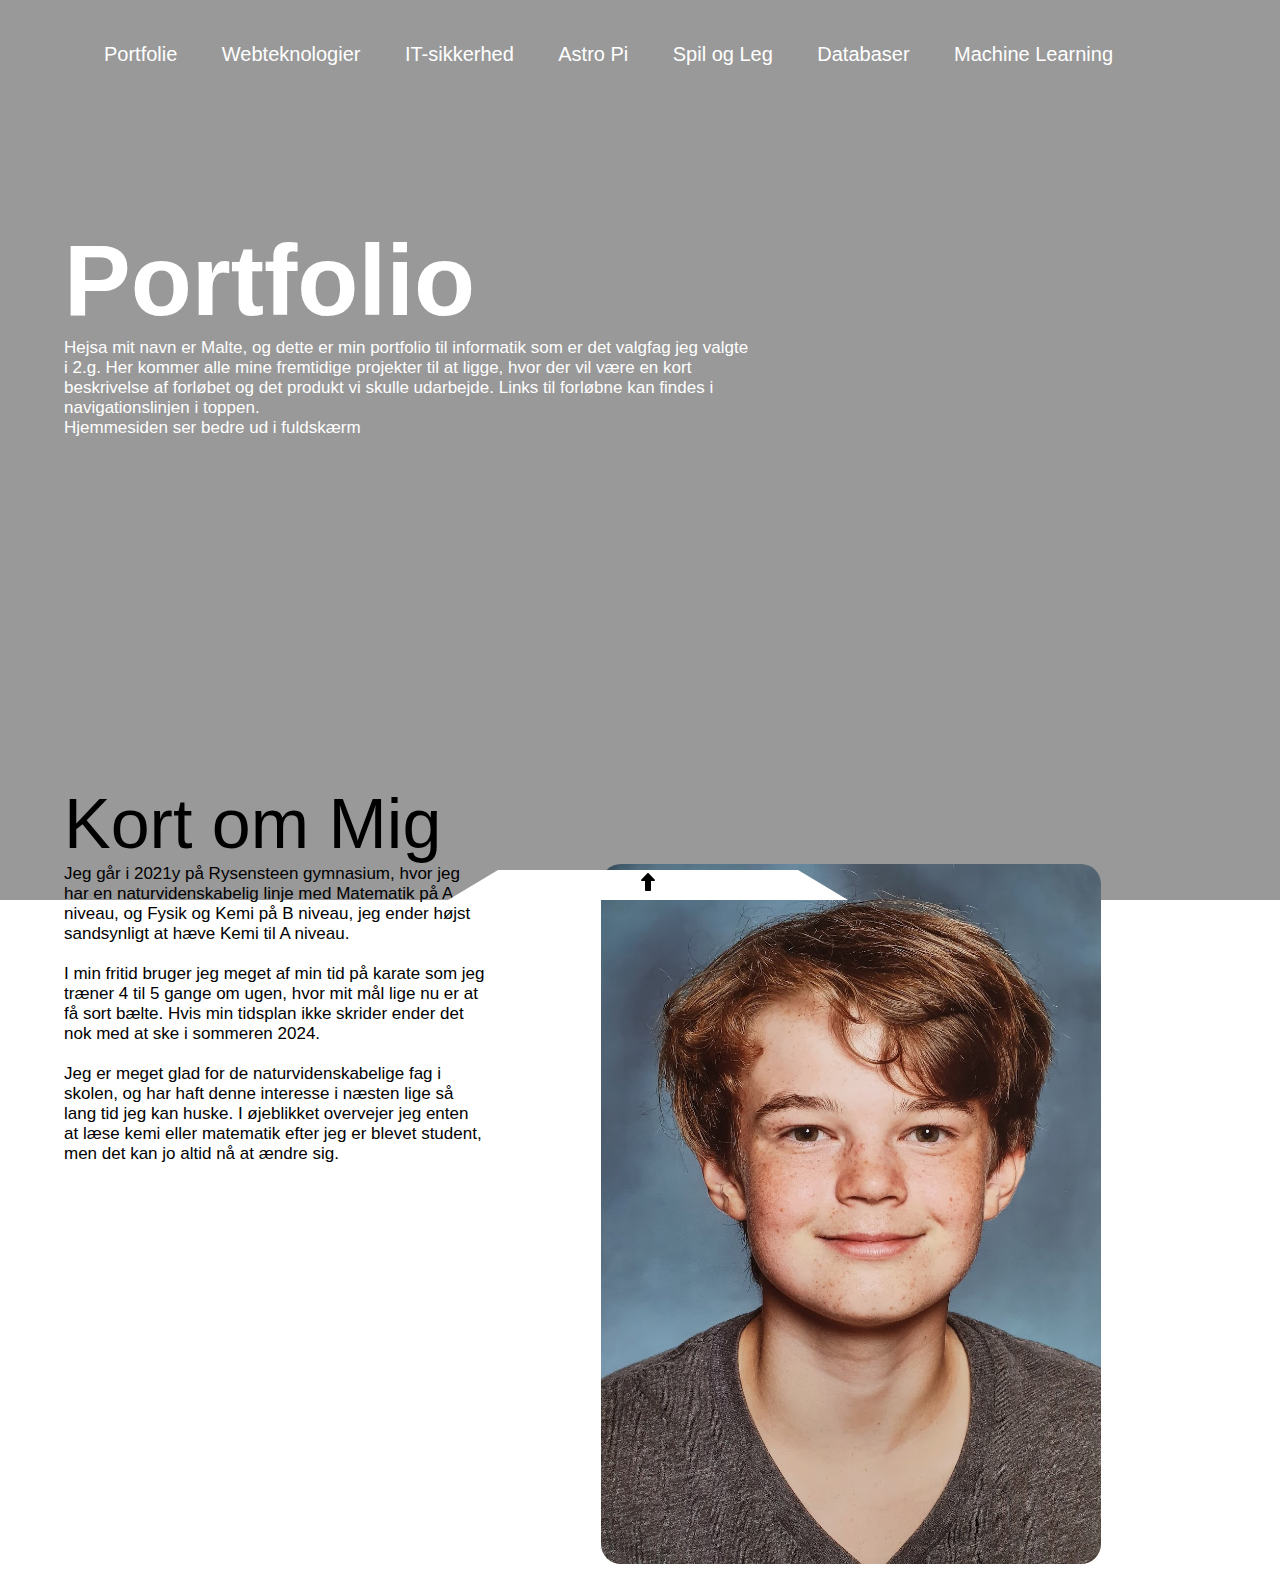
<file: index.html>
<!DOCTYPE html>
<html>
<head>
    <title>Index </title>
    <meta name="viewport" content="width=device-width, initial-scale=1.0" charset="UTF-8">
    <link rel="icon" type="image/png" href="Billider/"> 
    <link rel="stylesheet" href="nyStyle.css">
<style>
 
.container {
     width: 100%;
     height: 100vh;
     background-image:linear-gradient(rgba(0,0,0,0.4),rgba(0,0,0,0.4)),url(https://rysensteen.dk/sites/default/files/shutterstock_best-backgrounds_informatik.jpg);
     background-position: center;
     background-size:  cover;
     background-attachment: fixed;
     padding-left: 5%;
     padding-right: 5%;
     box-sizing: border-box;
     position: relative;
        }

.row-2{
    padding-bottom: 2%;
    display: flex;
    height: auto;
    padding-top: 30%;
}

.image{
    background-image: url(Mig.jpeg);
    background-size: cover;
    height: 700px;
    width: 500px;
    border-radius: 20px;
    }
    </style>  
</head>
    
<body>
    <div class="container"> 
        
        <div class="Kartotekskort"><center><img src="Pil.png" class="Kartotekskort-Pil"></center></div>
        
        <div class="navbar">
            <nav>
                <ul>
                    <li><a href="index.html">Portfolie</a></li>
                    <li><a href="webTeknologier.html">Webteknologier</a></li>
                    <li><a href="itSikkerhed.html">IT-sikkerhed</a></li>
                    <li><a href="AstroPiPortfoli.html">Astro Pi</a></li>
                    <li><a href="spilOgLeg.html">Spil og Leg</a></li>
                    <li><a href="database.html">Databaser</a></li>
                    <li><a href="machineLearning.html">Machine Learning</a></li>
                </ul>
            </nav>
        </div>
        
        
        <div class="row">
            <div class="col">
               <h1>Portfolio</h1>
                <p> Hejsa mit navn er Malte, og dette er min portfolio til informatik som er det valgfag jeg valgte i 2.g. Her kommer alle mine fremtidige projekter til at ligge, hvor der vil være en kort beskrivelse af forløbet og det produkt vi skulle udarbejde. Links til forløbne kan findes i navigationslinjen i toppen. 
                <br>
                Hjemmesiden ser bedre ud i fuldskærm
                </p>
            </div>
        </div>
        
        <div class="row-2">
            <div class="col-2">
               <h1-2>Kort om Mig</h1-2>
               <br>
               <p-2> Jeg går i 2021y på Rysensteen gymnasium, hvor jeg har en naturvidenskabelig linje med Matematik på A niveau, og Fysik og Kemi på B niveau, jeg ender højst sandsynligt at hæve Kemi til A niveau.
                <br><br>
    I min fritid bruger jeg meget af min tid på karate som jeg træner 4 til 5 gange om ugen, hvor mit mål lige nu er at få sort bælte. Hvis min tidsplan ikke skrider ender det nok med at ske i sommeren 2024. 
    <br><br>
    Jeg er meget glad for de naturvidenskabelige fag i skolen, og har haft denne interesse i næsten lige så lang tid jeg kan huske. I øjeblikket overvejer jeg enten at læse kemi eller matematik efter jeg er blevet student, men det kan jo altid nå at ændre sig.
                   </p-2>
            </div>
            <div class="col-img">
               <div class="image"></div>
            </div>
        </div>
    </div>
</file>
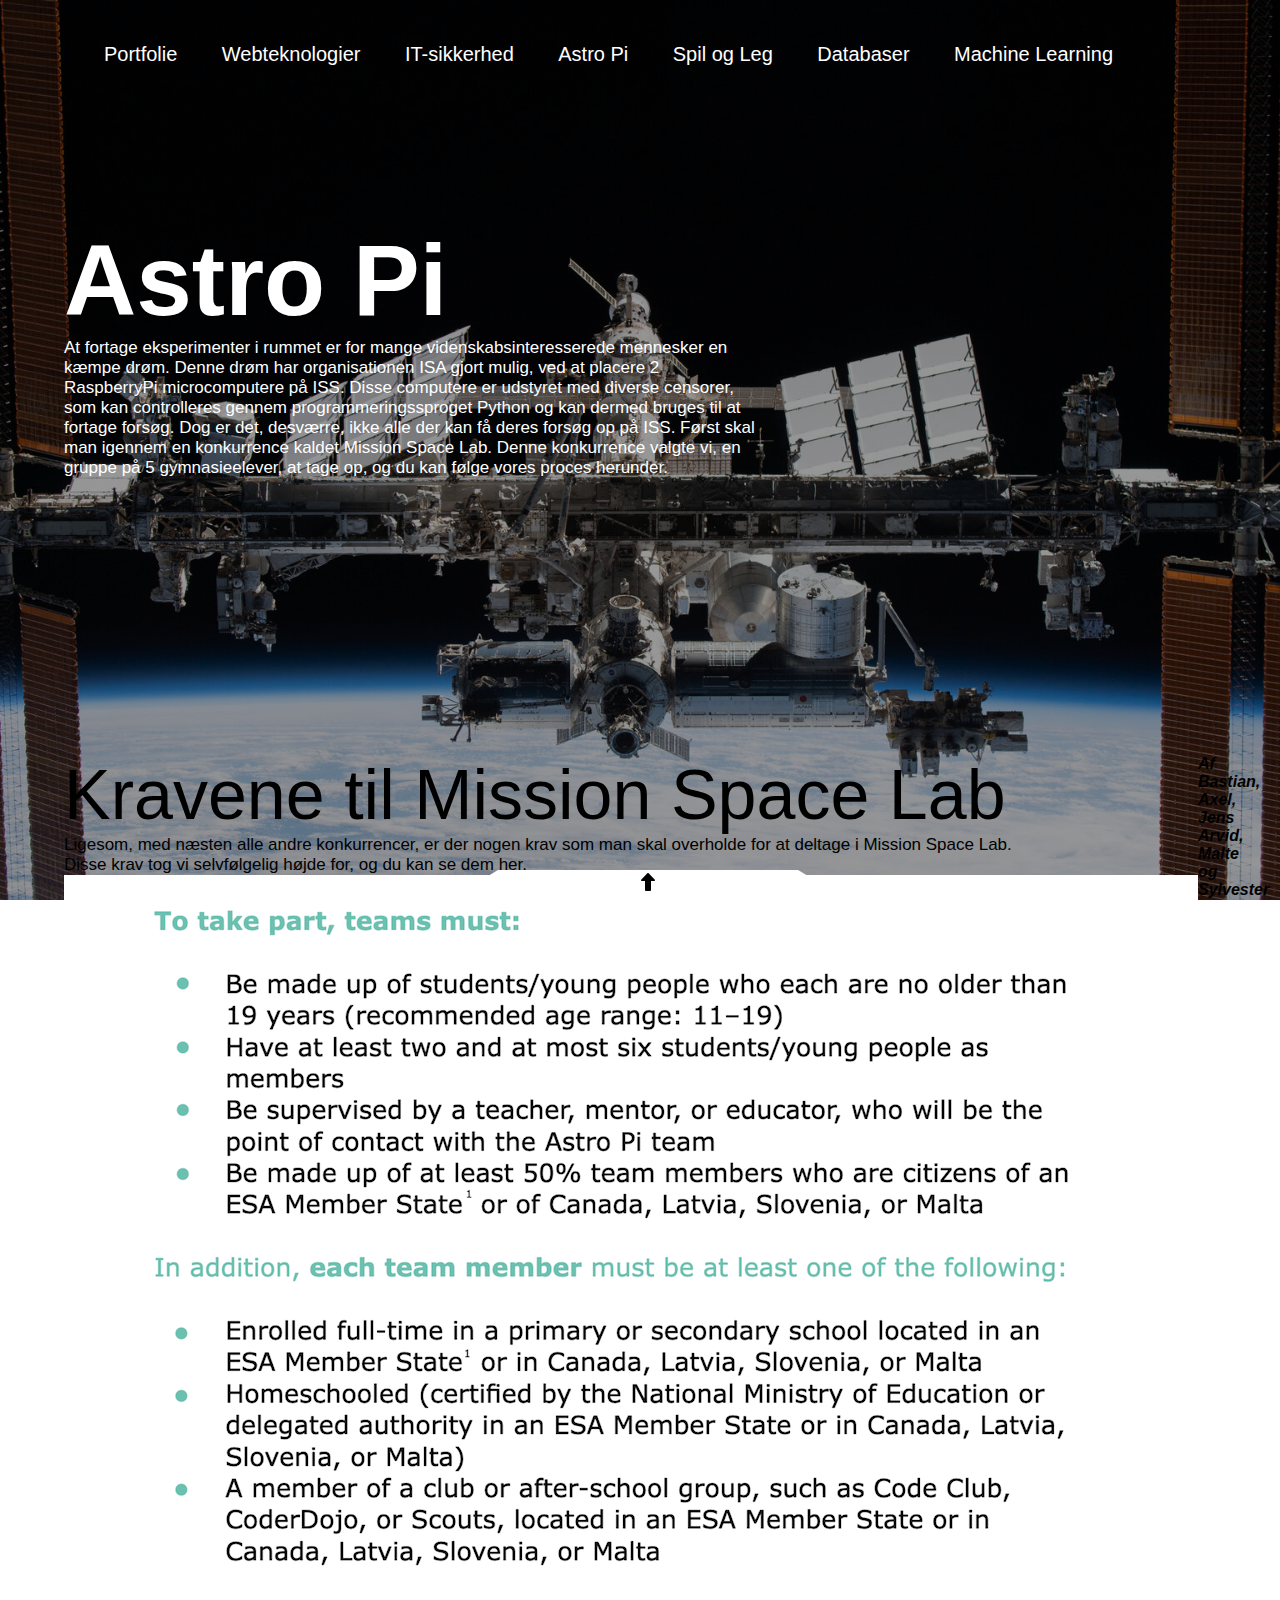
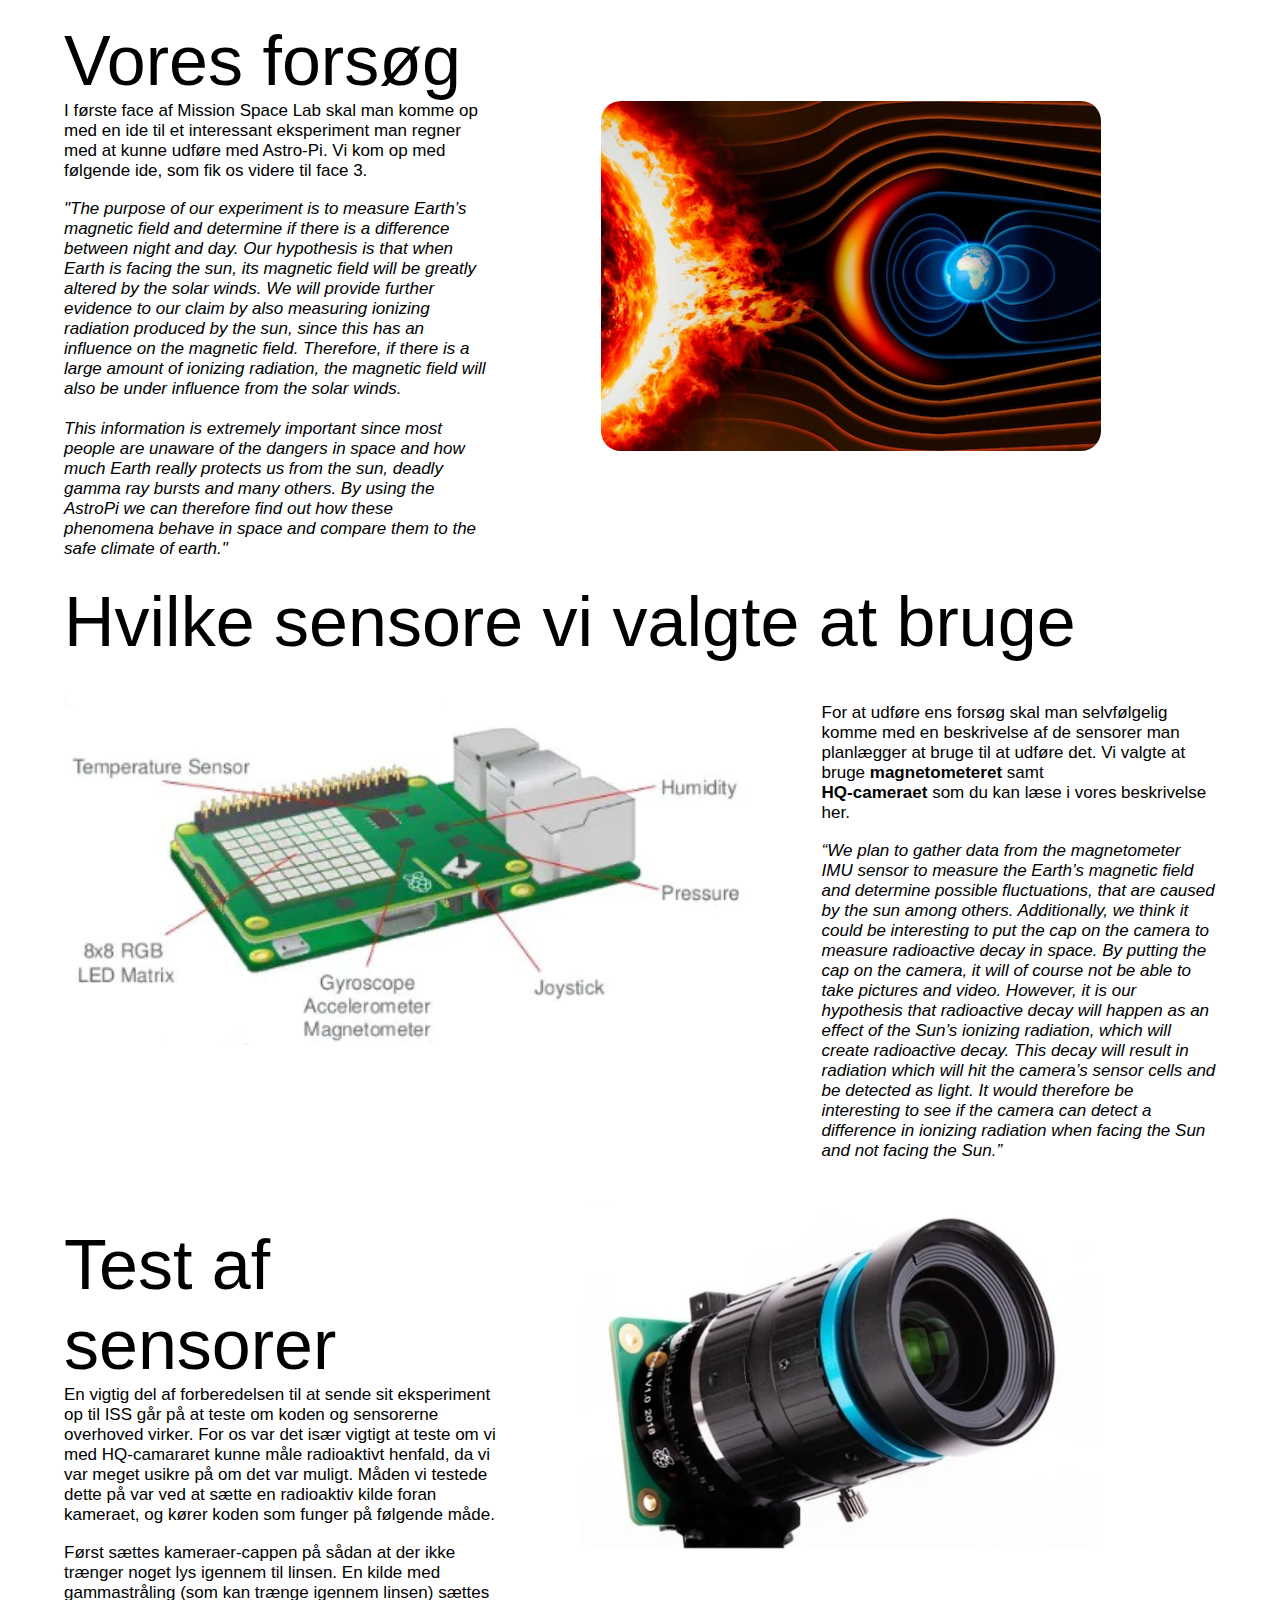
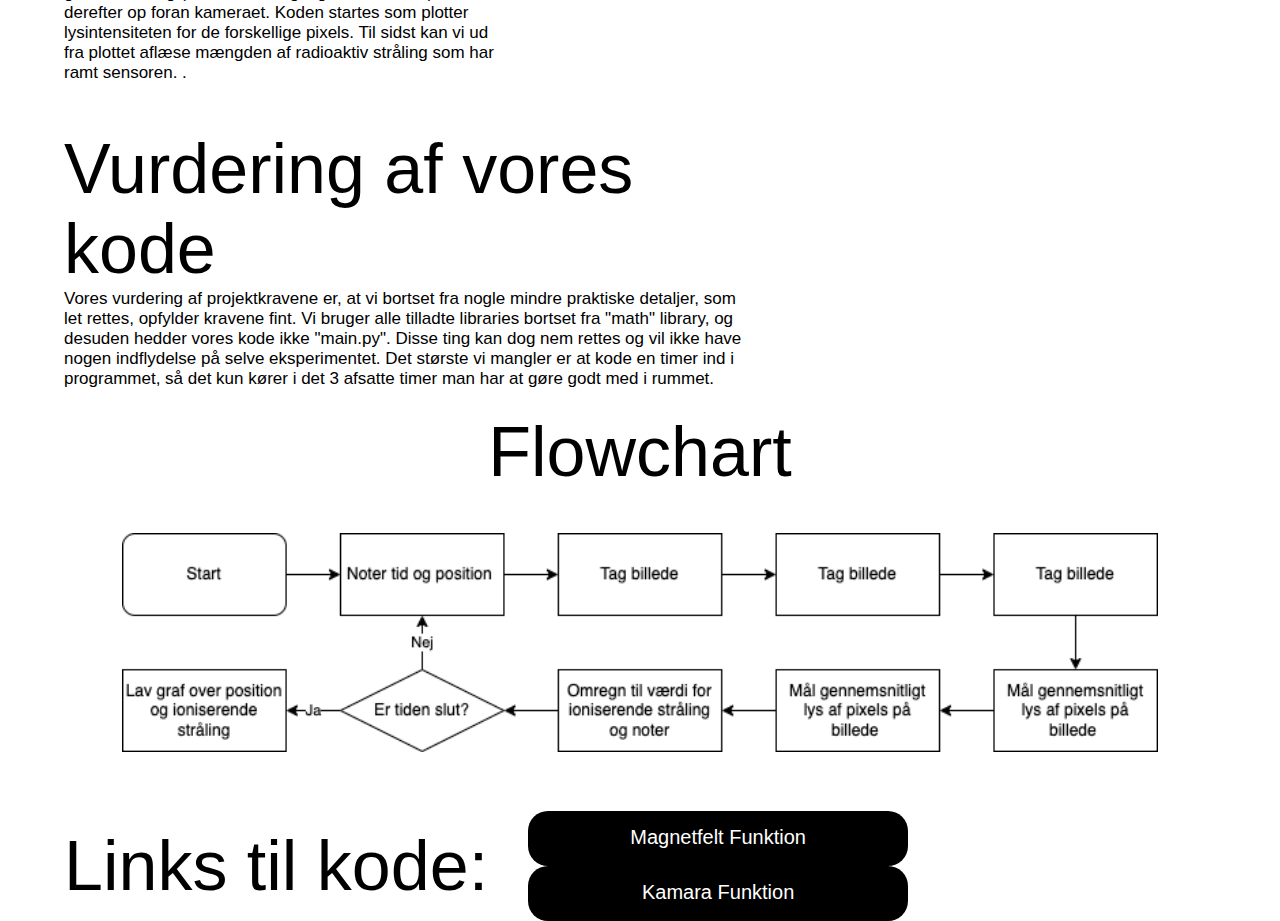
<file: AstroPiPortfoli.html>
<!DOCTYPE html>
<html>
<head>
    <title>Astro Pi </title>
    <meta name="viewport" content="width=device-width, initial-scale=1.0" charset="UTF-8">
    <link rel="icon" type="image/png" href="Billider/"> 
    <link rel="stylesheet" href="nyStyle.css">
<style>

.container {
     width: 100%;
     height: 100vh;
     background-image:linear-gradient(rgba(0,0,0,0.4),rgba(0,0,0,0.4)),url(Port2Background.png);
     background-position: center;
     background-size:  cover;
     background-attachment: fixed;
     padding-left: 5%;
     padding-right: 5%;
     box-sizing: border-box;
     position: relative;
        }
    
.row-2{
    display: flex;
    height: auto;
    padding-top: 24%;
}

.image{
    background-image: url(Jordens-magnetfelt.png);
    background-size: cover;
    height: 350px;
    width: 500px;
    border-radius: 20px;
    }
.image2{
    background-image: url(SenseHat2.png);
    background-size: cover;
    height: 360px;
    width: 700px;
    border-radius: 20px;
    }
.image3{
    background-image: url(AstroPiCam2.png);
    background-size: cover;
    height: 360px;
    width: 660px;
    border-radius: 20px;
    }
    </style>  
</head>
 
<body>
    <div class="container"> 
        
        <div class="Kartotekskort"><center><img src="Pil.png" class="Kartotekskort-Pil"></center></div>
        
        <div class="navbar">
            <nav>
                <ul>
                    <li><a href="index.html">Portfolie</a></li>
                    <li><a href="webTeknologier.html">Webteknologier</a></li>
                    <li><a href="itSikkerhed.html">IT-sikkerhed</a></li>
                    <li><a href="AstroPiPortfoli.html">Astro Pi</a></li>
                    <li><a href="spilOgLeg.html">Spil og Leg</a></li>
                    <li><a href="database.html">Databaser</a></li>
                    <li><a href="machineLearning.html">Machine Learning</a></li>
                </ul>
            </nav>
        </div>
        
        
        <div class="row">
            <div class="col">
               <h1>Astro Pi</h1>
                <p> At fortage eksperimenter i rummet er for mange videnskabsinteresserede mennesker en kæmpe drøm. Denne drøm har organisationen ISA gjort mulig, ved at placere 2 RaspberryPi microcomputere på ISS. Disse computere er udstyret med diverse censorer, som kan controlleres gennem programmeringssproget Python og kan dermed bruges til at fortage forsøg. Dog er det, desværre, ikke alle der kan få deres forsøg op på ISS. Først skal man igennem en konkurrence kaldet Mission Space Lab. Denne konkurrence valgte vi, en gruppe på 5 gymnasieelever,  at tage op, og du kan følge vores proces herunder.  </p>
            </div>
        </div>
        
        
        <div class="row-2">
            <div class="col-2">
               <h1-2>Kravene til Mission Space Lab</h1-2>
               <br>
               <p-2>Ligesom, med næsten alle andre konkurrencer, er der nogen krav som man skal overholde for at deltage i Mission Space Lab.<br> Disse krav tog vi selvfølgelig højde for, og du kan se dem her.</p-2>
                <img src="Astro-PiKrav.png">
            </div>
            <h4><em>Af Bastian, Axel,<br>Jens Arvid, Malte<br>og Sylvester</em></h4>
        </div>
        
        
        <div class="row-3">
            <div class="col-3">
               <h1-2>Vores forsøg</h1-2>
               <br>
               <p-2>I første face af Mission Space Lab skal man komme op med en ide til et interessant eksperiment man regner med at kunne udføre med Astro-Pi. Vi kom op med følgende ide, som fik os videre til face 3. </p-2>
                <br><br>
               <p-2><em>"The purpose of our experiment is to measure Earth’s magnetic field and determine if there is a difference between night and day. Our hypothesis is that when Earth is facing the sun, its magnetic field will be greatly altered by the solar winds. We will provide further evidence to our claim by also measuring ionizing radiation produced by the sun, since this has an influence on the magnetic field. Therefore, if there is a large amount of ionizing radiation, the magnetic field will also be under influence from the solar winds.
               <br><br>This information is extremely important since most people are unaware of the dangers in space and how much Earth really protects us from the sun, deadly gamma ray bursts and many others. By using the AstroPi we can therefore find out how these phenomena behave in space and compare them to the safe climate of earth."</em></p-2>
            </div>
            <div class="col-img">
               <div class="image"></div>
            </div>
        </div>
        
        
        <h1-2>Hvilke sensore vi valgte at bruge</h1-2>
        <div class="row-4">
            <div class="col-img2">
               <div class="image2"></div>
            </div>
            <div class="col-4">
               <br>
               <p-2>For at udføre ens forsøg skal man selvfølgelig komme med en beskrivelse af de sensorer man planlægger at bruge til at udføre det. Vi valgte at bruge <strong>magnetometeret</strong>  samt <br> <strong>HQ-cameraet</strong> som du kan læse i vores beskrivelse her. </p-2>
                <br><br>
               <p-2><em>“We plan to gather data from the magnetometer IMU sensor to measure the Earth’s magnetic field and determine possible fluctuations, that are caused by the sun among others. Additionally, we think it could be interesting to put the cap on the camera to measure radioactive decay in space. By putting the cap on the camera, it will of course not be able to take pictures and video. However, it is our hypothesis that radioactive decay will happen as an effect of the Sun’s ionizing radiation, which will create radioactive decay. This decay will result in radiation which will hit the camera’s sensor cells and be detected as light. It would therefore be interesting to see if the camera can detect a difference in ionizing radiation when facing the Sun and not facing the Sun.”</em></p-2>
            </div>
        </div>
        <div class="row-4">
            <div class="col">
               <br>
               <h1-2>Test af sensorer</h1-2><br>
               <p-2>En vigtig del af forberedelsen til at sende sit eksperiment op til ISS går på at teste om koden og sensorerne overhoved virker. For os var det især vigtigt at teste om vi med HQ-camararet kunne måle radioaktivt henfald, da vi var meget usikre på om det var muligt. Måden vi testede dette på var ved at sætte en radioaktiv kilde foran kameraet, og kører koden som funger på følgende måde.  </p-2>
                <br><br>
               <p-2>Først sættes kameraer-cappen på sådan at der ikke trænger noget lys igennem til linsen. En kilde med gammastråling (som kan trænge igennem linsen) sættes derefter op foran kameraet. Koden startes som plotter lysintensiteten for de forskellige pixels. Til sidst kan vi ud fra plottet aflæse mængden af radioaktiv stråling som har ramt sensoren. .</p-2>
            </div>
             <div class="col-img3">
               <div class="image3"></div>
            </div>
        </div>
        
        <div class="row-6">
            <div class="col">
                <h1-2>Vurdering af vores kode</h1-2><br>
                <p-2>Vores vurdering af projektkravene er, at vi bortset fra nogle mindre praktiske detaljer, som let rettes, opfylder kravene fint. Vi bruger alle tilladte libraries bortset fra "math" library, og desuden hedder vores kode ikke "main.py". Disse ting kan dog nem rettes og vil ikke have nogen indflydelse på selve eksperimentet. Det største vi mangler er at kode en timer ind i programmet, så det kun kører i det 3 afsatte timer man har at gøre godt med i rummet.</p-2>
            </div>
        </div>
        
        <center><h1-2>Flowchart</h1-2></center>
        <br>
        <div class="row-5">
            <img class="Flowchart" src="Flowchart.png">
        </div>
     
        
        <div class="row-bottom">
            <h1-2>Links til kode:</h1-2>
            <nav>
             <ul>
                <li><a class="button" href="MagnetfeltFunctionBeskrivelse.py" download>Magnetfelt Funktion</a></li>
                <li><a class="button" href="CameraFunctionBeskrivelse.py" download>Kamara Funktion</a></li>
             </ul>
            </nav>
                <br><br>
                
        </div>  
    </div>
</file>
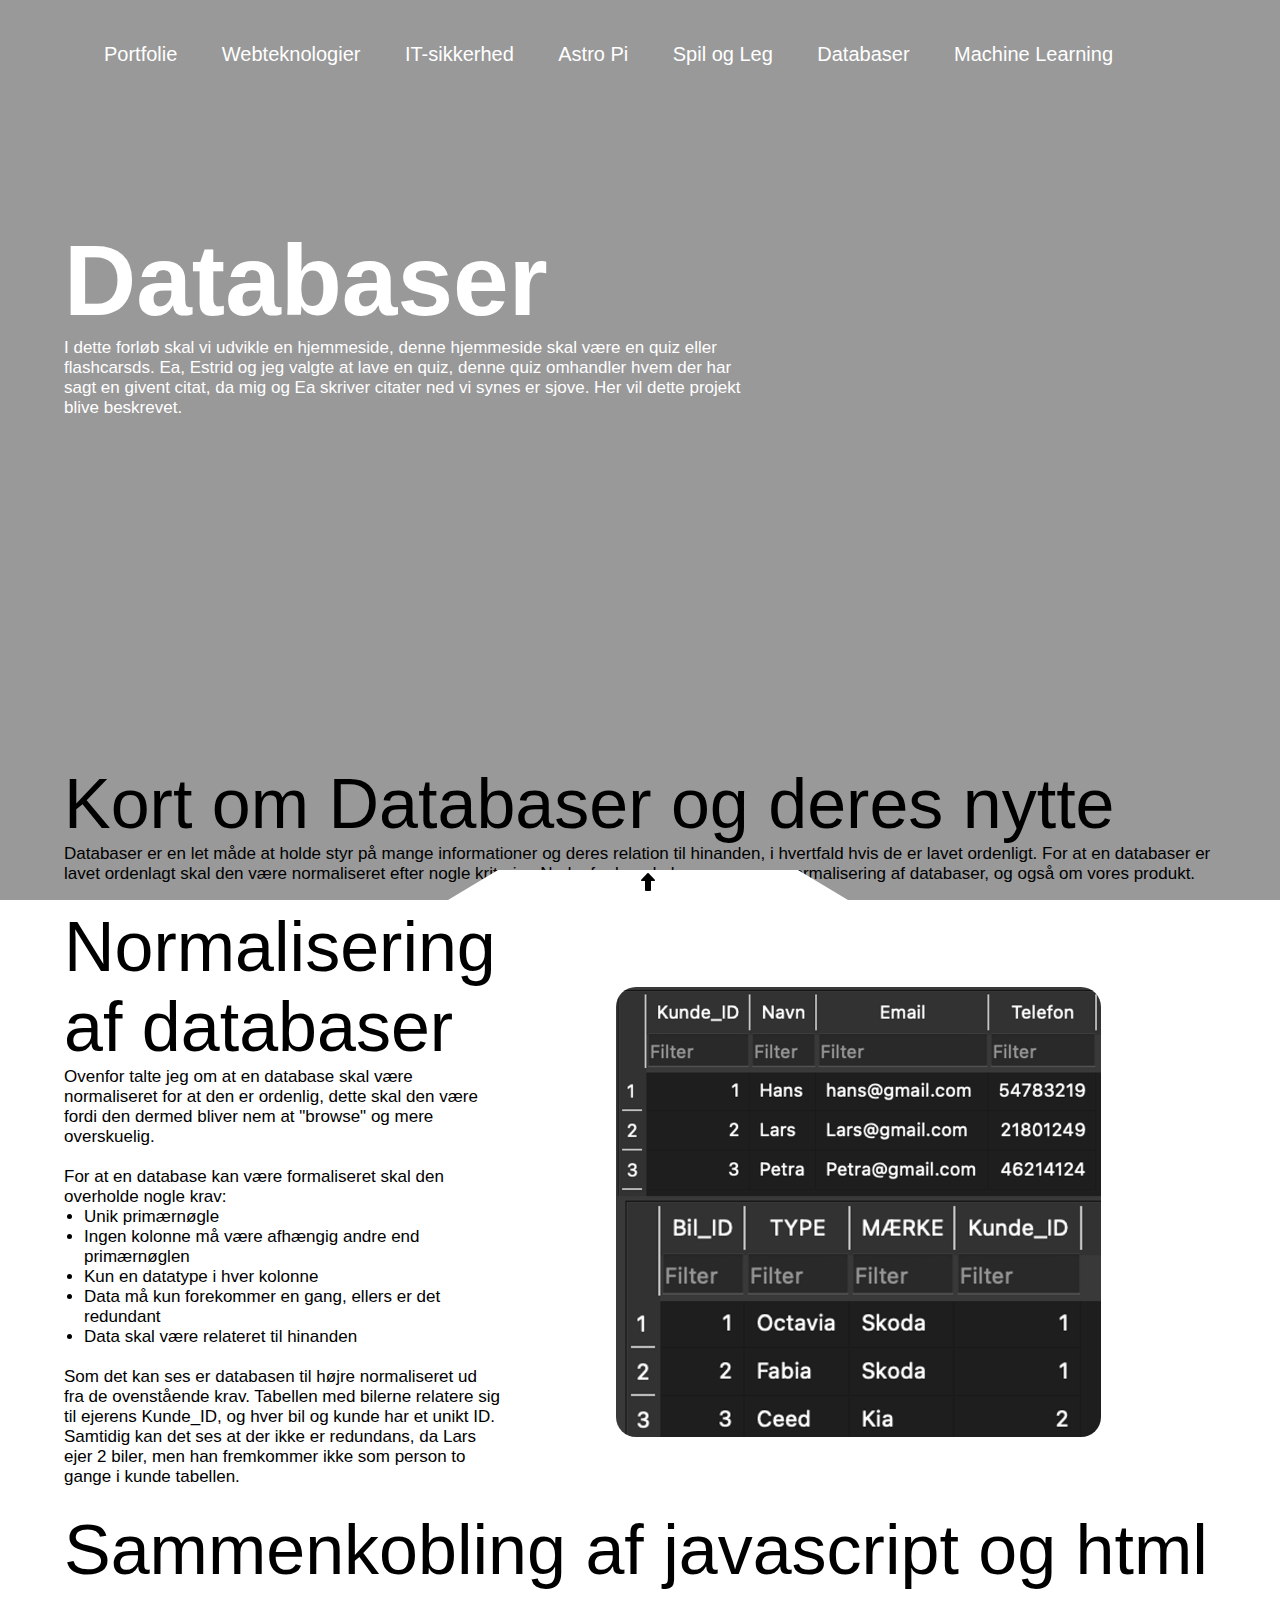
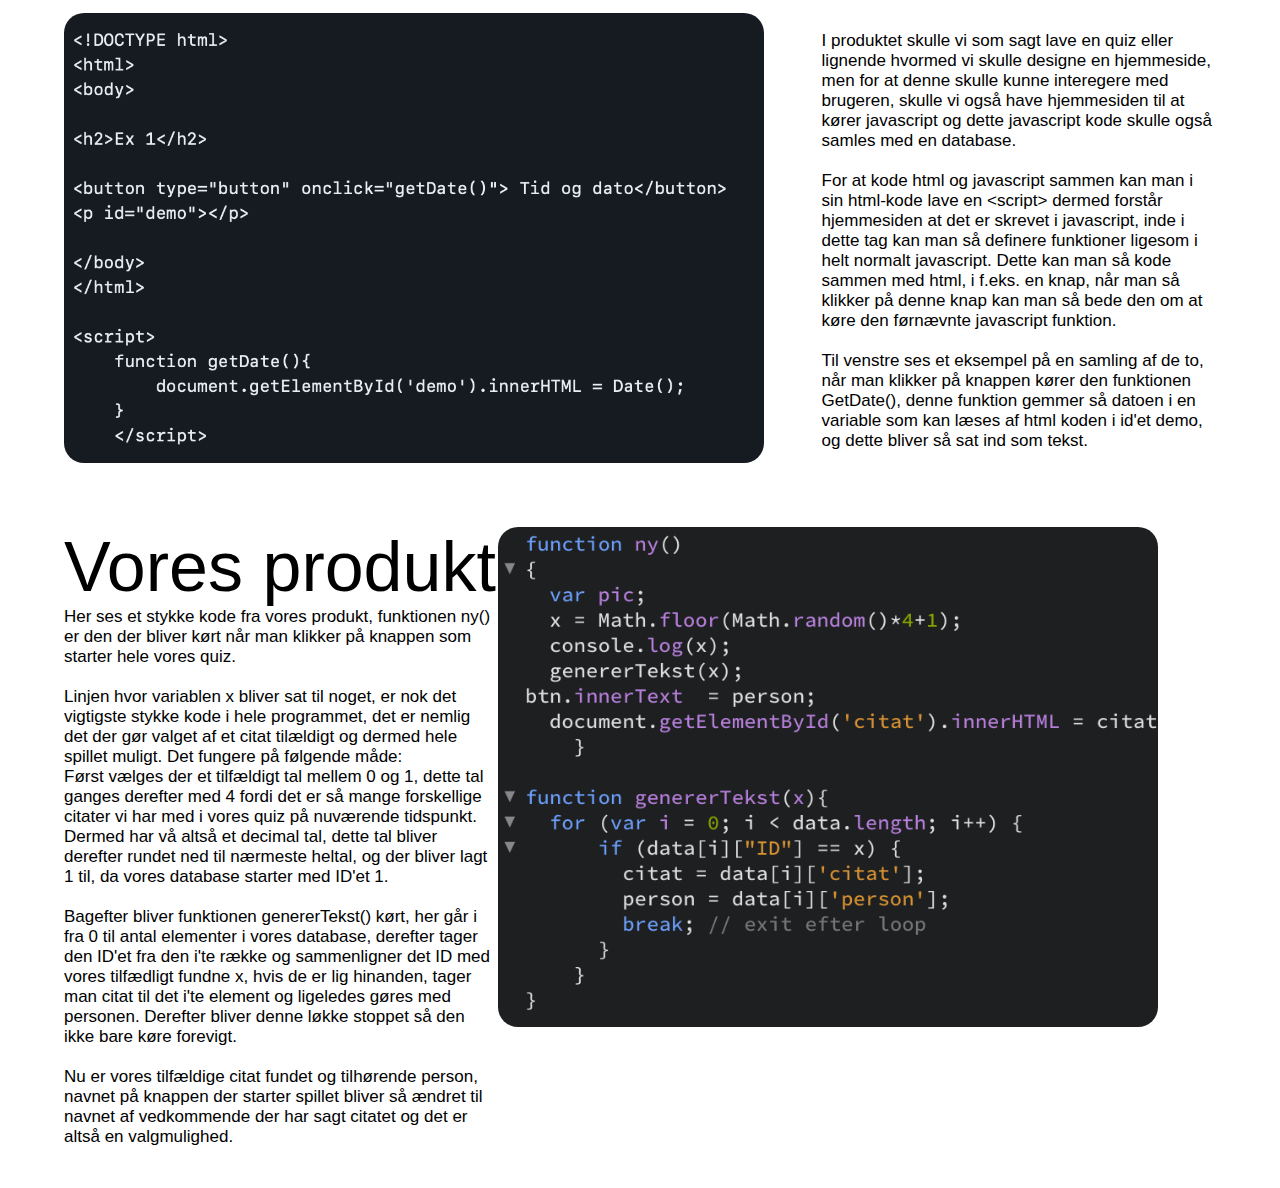
<file: database.html>
<!DOCTYPE html>
<html>
<head>
    <title>Database</title>
    <meta name="viewport" content="width=device-width, initial-scale=1.0" charset="UTF-8">
    <link rel="icon" type="image/png" href="Billider/"> 
    <link rel="stylesheet" href="nyStyle.css">
<style>
 
.container {
     width: 100%;
     height: 100vh;
     background-image:linear-gradient(rgba(0,0,0,0.4),rgba(0,0,0,0.4)),url(https://bs-uploads.toptal.io/blackfish-uploads/components/seo/content/og_image_file/og_image/1275009/0712-Bad_Practices_in_Database_Design_-_Are_You_Making_These_Mistakes_Dan_Social-754bc73011e057dc76e55a44a954e0c3.png);
     background-position: center;
     background-size:  cover;
     background-attachment: fixed;
     padding-left: 5%;
     padding-right: 5%;
     box-sizing: border-box;
     position: relative;
        }

.row-2{
    display: flex;
    height: auto;
    padding-top: 30%;
}

.image{
    background-image: url(normdatabase.png);
    background-size: cover;
    height: 450px;
    width: 485px;
    border-radius: 20px;
    }
.image2{
    background-image: url(samljshtml.png);
    background-size: cover;
    height: 450px;
    width: 700px;
    border-radius: 20px;
    }
.image3{
    background-image: url(funktionny.png);
    background-size: cover;
    height: 500px;
    width: 660px;
    border-radius: 20px;
    }
   
    </style>  
</head>

<body>
    <div class="container"> 
        
        <div class="Kartotekskort"><center><img src="Pil.png" class="Kartotekskort-Pil"></center></div>
        
        <div class="navbar">
            <nav>
                <ul>
                    <li><a href="index.html">Portfolie</a></li>
                    <li><a href="webTeknologier.html">Webteknologier</a></li>
                    <li><a href="itSikkerhed.html">IT-sikkerhed</a></li>
                    <li><a href="AstroPiPortfoli.html">Astro Pi</a></li>
                    <li><a href="spilOgLeg.html">Spil og Leg</a></li>
                    <li><a href="database.html">Databaser</a></li>
                    <li><a href="machineLearning.html">Machine Learning</a></li>
                </ul>
            </nav>
        </div>
        
        
        <div class="row">
            <div class="col">
               <h1>Databaser</h1>
                <p> I dette forløb skal vi udvikle en hjemmeside, denne hjemmeside skal være en quiz eller flashcarsds. Ea, Estrid og jeg valgte at lave en quiz, denne quiz omhandler hvem der har sagt en givent citat, da mig og Ea skriver citater ned vi synes er sjove. Her vil dette projekt blive beskrevet.  </p>
            </div>
        </div>
        
        
        <div class="row-2">
            <div class="col-2">
               <h1-2>Kort om Databaser og deres nytte</h1-2>
               <br>
               <p-2>Databaser er en let måde at holde styr på mange informationer og deres relation til hinanden, i hvertfald hvis de er lavet ordenligt. For at en databaser er lavet ordenlagt skal den være normaliseret efter nogle kriterier. Nedenfor kan du læse mere om normalisering af databaser, og også om vores produkt.</p-2>
            </div>
        </div>
        
        
        <div class="row-3">
            <div class="col-3">
               <h1-2>Normalisering af databaser</h1-2>
               <br>
               <p-2>Ovenfor talte jeg om at en database skal være normaliseret for at den er ordenlig, dette skal den være fordi den dermed bliver nem at "browse" og mere overskuelig. 
                   <br><br>
                   For at en database kan være formaliseret skal den overholde nogle krav:
                   <ul>
                        <li>Unik primærnøgle</li>
                        <li>Ingen kolonne må være afhængig andre end primærnøglen</li>
                        <li>Kun en datatype i hver kolonne</li>
                        <li>Data må kun forekommer en gang, ellers er det redundant</li>
                        <li>Data skal være relateret til hinanden</li>
                   </ul>
    <br>
  Som det kan ses er databasen til højre normaliseret ud fra de ovenstående krav. Tabellen med bilerne relatere sig til ejerens Kunde_ID, og hver bil og kunde har et unikt ID. Samtidig kan det ses at der ikke er redundans, da Lars ejer 2 biler, men han fremkommer ikke som person to gange i kunde tabellen.</p-2>
            </div>
            <div class="col-img">
               <div class="image"></div>
                <br>
            </div>
        </div>
        
        <h1-2>Sammenkobling af javascript og html</h1-2>
        <div class="row-4">
            <div class="col-img2">
               <div class="image2"></div>
            </div>
            <div class="col-4">
               <br>
               <p-2>I produktet skulle vi som sagt lave en quiz eller lignende hvormed vi skulle designe en hjemmeside, men for at denne skulle kunne interegere med brugeren, skulle vi også have hjemmesiden til at kører javascript og dette javascript kode skulle også samles med en database.
                   <br><br>
                   For at kode html og javascript sammen kan man i sin html-kode lave en &lt;script&gt; dermed forstår hjemmesiden at det er skrevet i javascript, inde i dette tag kan man så definere funktioner ligesom i helt normalt javascript. Dette kan man så kode sammen med html, i f.eks. en knap, når man så klikker på denne knap kan man så bede den om at køre den førnævnte javascript funktion.
                   <br><br>
                   Til venstre ses et eksempel på en samling af de to, når man klikker på knappen kører den funktionen GetDate(), denne funktion gemmer så datoen i en variable som kan læses af html koden i id'et demo, og dette bliver så sat ind som tekst.
                
                </p-2>
            </div>
        </div>
        <div class="row-5">
            <div class="col">
               <br>
               <h1-2>Vores produkt</h1-2><br>
               <p-2>
                Her ses et stykke kode fra vores produkt, funktionen ny() er den der bliver kørt når man klikker på knappen som starter hele vores quiz.
               <br><br>
                Linjen hvor variablen x bliver sat til noget, er nok det vigtigste stykke kode i hele programmet, det er nemlig det der gør valget af et citat tilældigt og dermed hele spillet muligt. Det fungere på følgende måde:
                <br>
                Først vælges der et tilfældigt tal mellem 0 og 1, dette tal ganges derefter med 4 fordi det er så mange forskellige citater vi har med i vores quiz på nuværende tidspunkt. Dermed har vå altså et decimal tal, dette tal bliver derefter rundet ned til nærmeste heltal, og der bliver lagt 1 til, da vores database starter med ID'et 1.
                <br><br>
                Bagefter bliver funktionen genererTekst() kørt, her går i fra 0 til antal elementer i vores database, derefter tager den ID'et fra den i'te række og sammenligner det ID med vores tilfædligt fundne x, hvis de er lig hinanden, tager man citat til det i'te element og ligeledes gøres med personen. Derefter bliver denne løkke stoppet så den ikke bare køre forevigt.
                <br><br>
                Nu er vores tilfældige citat fundet og tilhørende person, navnet på knappen der starter spillet bliver så ændret til navnet af vedkommende der har sagt citatet og det er altså en valgmulighed.
                </p-2>
            
            </div>
             <div class="col-img3">
                 <br>
               <div class="image3"></div>
            </div>
        </div>
        <br>
    </div>
</file>
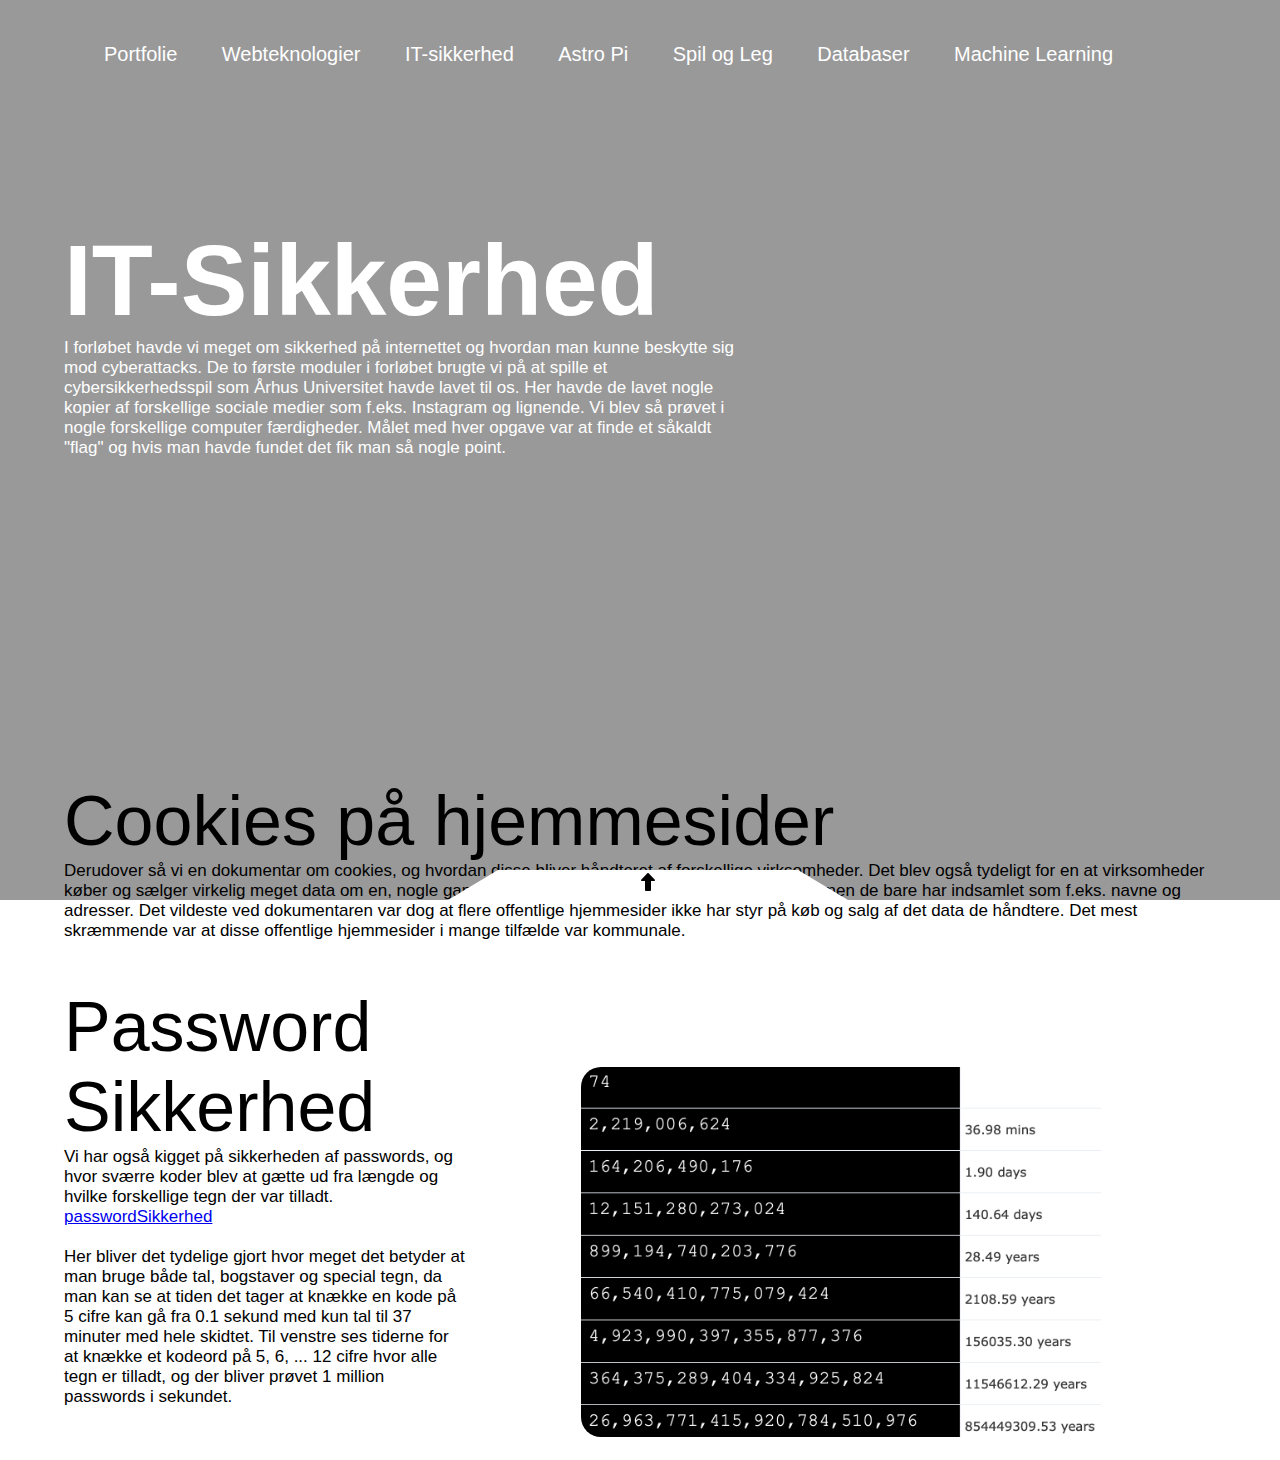
<file: itSikkerhed.html>
<!DOCTYPE html>
<html>
<head>
    <title>IT-Sikkerhed </title>
    <meta name="viewport" content="width=device-width, initial-scale=1.0" charset="UTF-8">
    <link rel="icon" type="image/png" href="Billider/"> 
    <link rel="stylesheet" href="nyStyle.css">
<style>

.container {
     width: 100%;
     height: 100vh;
     background-image:linear-gradient(rgba(0,0,0,0.4),rgba(0,0,0,0.4)),url(https://www.pace.edu/sites/default/files/2022-05/seidenberg-hero-cybersecurity-homepage.jpg);
     background-position: center;
     background-size:  cover;
     background-attachment: fixed;
     padding-left: 5%;
     padding-right: 5%;
     box-sizing: border-box;
     position: relative;
        }

.row-2{
    padding-bottom: 2%;
    display: flex;
    height: auto;
    padding-top: 28%;
}
.image{
    background-image: url(passwordtid.png);
    background-size: cover;
    height: 370px;
    width: 520px;
    border-radius: 20px;
    }
    </style>  
</head>

<body>
    <div class="container"> 
        
        <div class="Kartotekskort"><center><img src="Pil.png" class="Kartotekskort-Pil"></center></div>
        
        <div class="navbar">
            <nav>
                <ul>
                    <li><a href="index.html">Portfolie</a></li>
                    <li><a href="webTeknologier.html">Webteknologier</a></li>
                    <li><a href="itSikkerhed.html">IT-sikkerhed</a></li>
                    <li><a href="AstroPiPortfoli.html">Astro Pi</a></li>
                    <li><a href="spilOgLeg.html">Spil og Leg</a></li>
                    <li><a href="database.html">Databaser</a></li>
                    <li><a href="machineLearning.html">Machine Learning</a></li>
                </ul>
            </nav>
        </div>
        
        
        <div class="row">
            <div class="col">
               <h1>IT-Sikkerhed</h1>
                <p> I forløbet havde vi meget om sikkerhed på internettet og hvordan man kunne beskytte sig mod cyberattacks. De to første moduler i forløbet brugte vi på at spille et cybersikkerhedsspil som Århus Universitet havde lavet til os. Her havde de lavet nogle kopier af forskellige sociale medier som f.eks. Instagram og lignende. Vi blev så prøvet i nogle forskellige computer færdigheder. Målet med hver opgave var at finde et såkaldt "flag" og hvis man havde fundet det fik man så nogle point. </p>
            </div>
        </div>
        
        
        <div class="row-2">
            <div class="col-2">
               <h1-2>Cookies på hjemmesider</h1-2>
                <br>
               <p-2> 
                   Derudover så vi en dokumentar om cookies, og hvordan disse bliver håndteret af forskellige virksomheder. Det blev også tydeligt for en at virksomheder køber og sælger virkelig meget data om en, nogle gange sælger de også data som de ikke har købt, men de bare har indsamlet som f.eks. navne og adresser. Det vildeste ved dokumentaren var dog at flere offentlige hjemmesider ikke har styr på køb og salg af det data de håndtere. Det mest skræmmende var at disse offentlige hjemmesider i mange tilfælde var kommunale.
                   </p-2>
            </div>
        </div>
        
        
        <div class="row-3">
            <div class="col-3">
               <h1-2>Password Sikkerhed</h1-2>
               <br>
               <p-2> 
                   Vi har også kigget på sikkerheden af passwords, og hvor sværre koder blev at gætte ud fra længde og hvilke forskellige tegn der var tilladt.
    <a class="link" href="https://asecuritysite.com/encryption/passes"> passwordSikkerhed</a> <br><br>
    Her bliver det tydelige gjort hvor meget det betyder at man bruge både tal, bogstaver og special tegn, da man kan se at tiden det tager at knække en kode på 5 cifre kan gå fra 0.1 sekund med kun tal til 37 minuter med hele skidtet. Til venstre ses tiderne for at knække et kodeord på 5, 6, ... 12 cifre hvor alle tegn er tilladt, og der bliver prøvet 1 million passwords i sekundet.</p-2>
            </div>
            <div class="col-img">
               <div class="image"></div>
            </div>
        </div>
    </div>
</file>
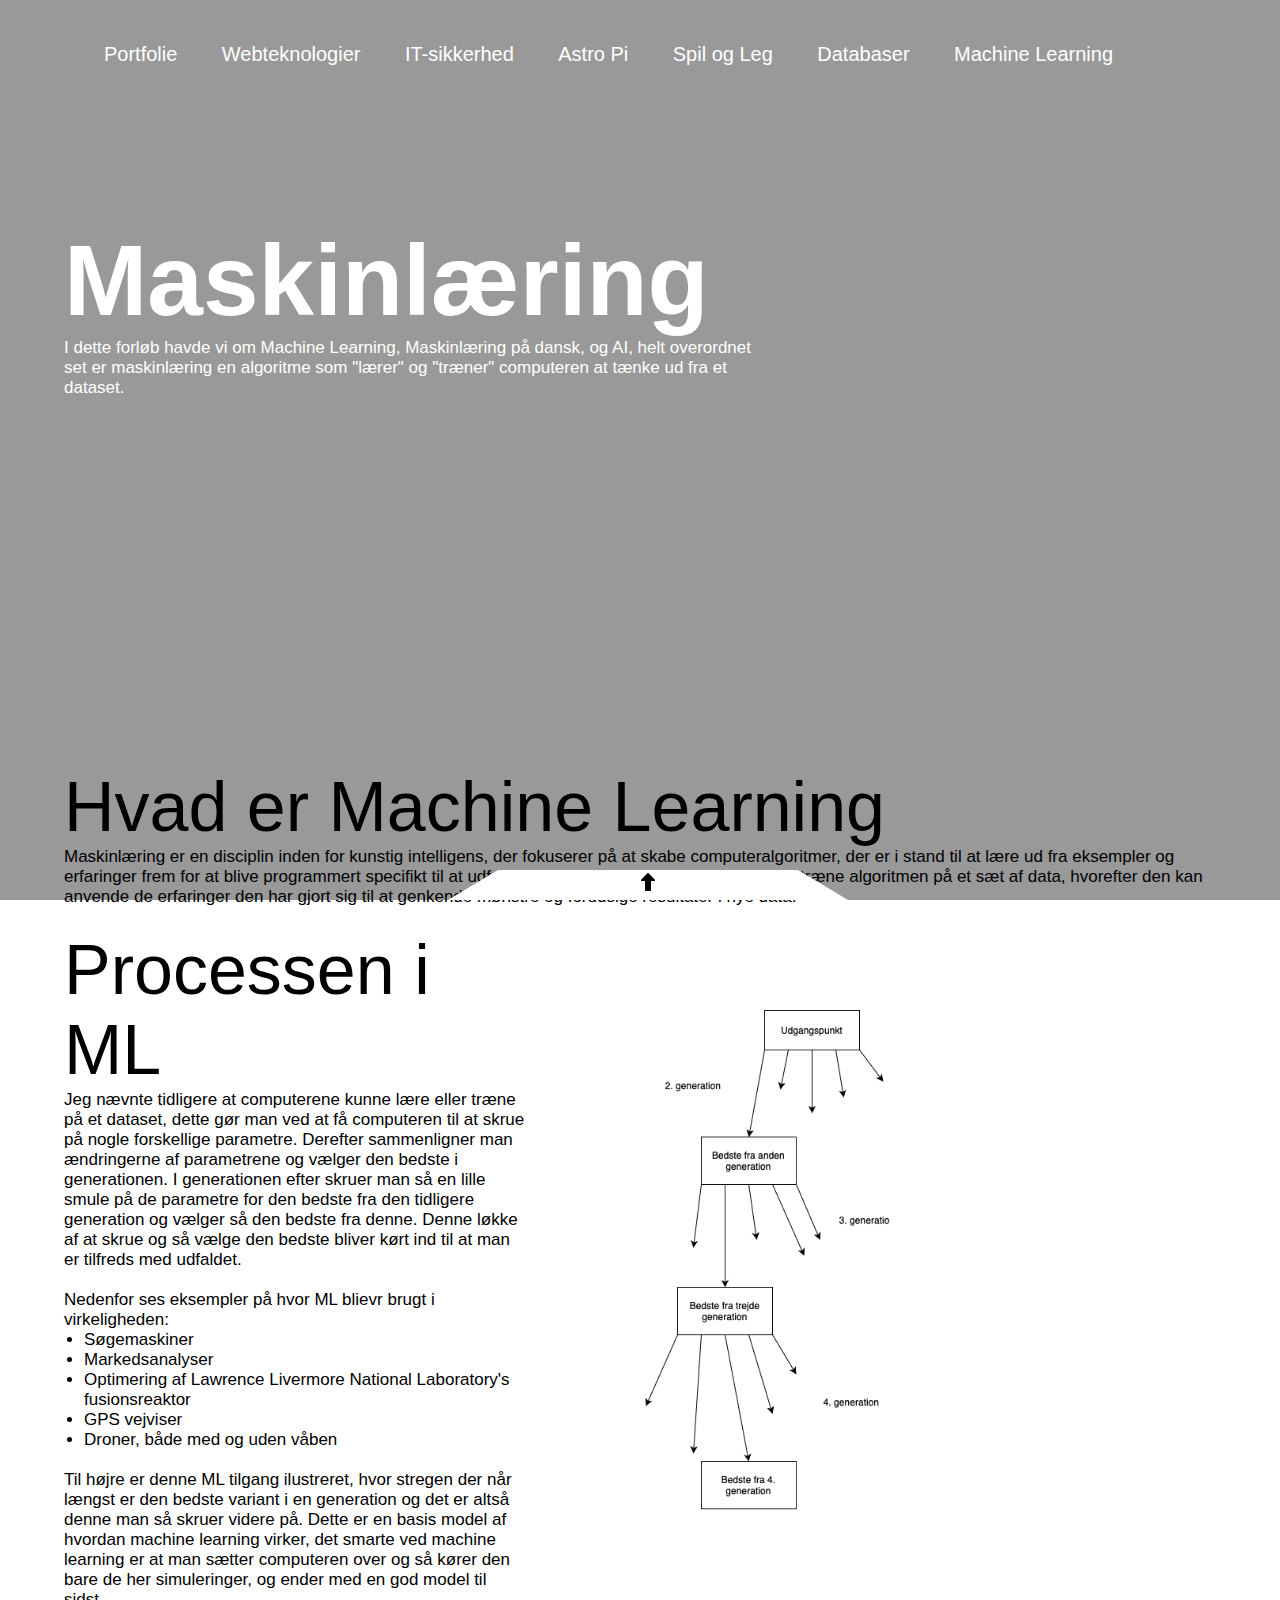
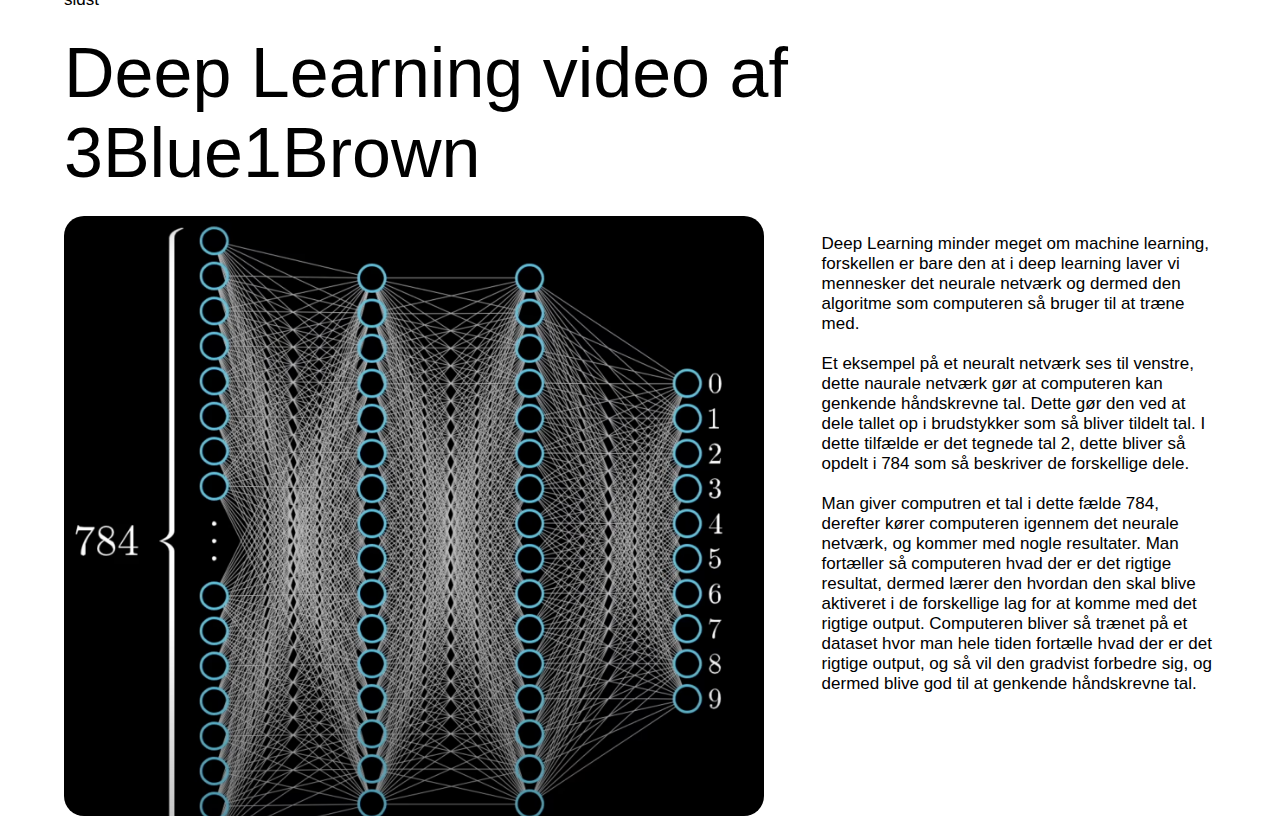
<file: machineLearning.html>
<!DOCTYPE html>
<html>
<head>
    <title>Machine Learning</title>
    <meta name="viewport" content="width=device-width, initial-scale=1.0" charset="UTF-8">
    <link rel="icon" type="image/png" href="Billider/"> 
    <link rel="stylesheet" href="nyStyle.css">
<style>
 
.container {
     width: 100%;
     height: 100vh;
     background-image:linear-gradient(rgba(0,0,0,0.4),rgba(0,0,0,0.4)),url(https://www.fsm.ac.in/blog/wp-content/uploads/2022/08/ml-e1610553826718.jpg);
     background-position: center;
     background-size:  cover;
     background-attachment: fixed;
     padding-left: 5%;
     padding-right: 5%;
     box-sizing: border-box;
     position: relative;
        }

.row-2{
    display: flex;
    height: auto;
    padding-top: 32%;
}

.image{
    background-image: url(MLdiagram.png);
    background-size: cover;
    height: 500px;
    width: 250px;
    border-radius: 20px;
    }
.image2{
    background-image: url(DLtal.png);
    background-size: cover;
    height: 600px;
    width: 700px;
    border-radius: 20px;
    }
.image3{
    background-image: url(funktionny.png);
    background-size: cover;
    height: 500px;
    width: 660px;
    border-radius: 20px;
    }
   
    </style>  
</head>

<body>
    <div class="container"> 
        
        <div class="Kartotekskort"><center><img src="Pil.png" class="Kartotekskort-Pil"></center></div>
        
        <div class="navbar">
            <nav>
                <ul>
                    <li><a href="index.html">Portfolie</a></li>
                    <li><a href="webTeknologier.html">Webteknologier</a></li>
                    <li><a href="itSikkerhed.html">IT-sikkerhed</a></li>
                    <li><a href="AstroPiPortfoli.html">Astro Pi</a></li>
                    <li><a href="spilOgLeg.html">Spil og Leg</a></li>
                    <li><a href="database.html">Databaser</a></li>
                    <li><a href="machineLearning.html">Machine Learning</a></li>
                </ul>
            </nav>
        </div>
        
        
        <div class="row">
            <div class="col">
               <h1>Maskinlæring</h1>
                <p> I dette forløb havde vi om Machine Learning, Maskinlæring på dansk, og AI, helt overordnet set er maskinlæring en algoritme som "lærer" og "træner" computeren at tænke ud fra et dataset.
                    
              </p>
            </div>
        </div>
        
        
        <div class="row-2">
            <div class="col-2">
               <h1-2>Hvad er Machine Learning</h1-2>
               <br>
               <p-2>Maskinlæring er en disciplin inden for kunstig intelligens, der fokuserer på at skabe computeralgoritmer, der er i stand til at lære ud fra eksempler og erfaringer frem for at blive programmert specifikt til at udføre en given opgave. Dette gøres ved at træne algoritmen på et sæt af data, hvorefter den kan anvende de erfaringer den har gjort sig til at genkende mønstre og forudsige resultater i nye data. </p-2>
            </div>
        </div>
        
        
        <div class="row-3">
            <div class="col-3">
               <h1-2>Processen i ML</h1-2>
               <br>
               <p-2>Jeg nævnte tidligere at computerene kunne lære eller træne på et dataset, dette gør man ved at få computeren til at skrue på nogle forskellige parametre. Derefter sammenligner man ændringerne af parametrene og vælger den bedste i generationen. I generationen efter skruer man så en lille smule på de parametre for den bedste fra den tidligere generation og vælger så den bedste fra denne. Denne løkke af at skrue og så vælge den bedste bliver kørt ind til at man er tilfreds med udfaldet. 
                   <br><br>
                   Nedenfor ses eksempler på hvor ML blievr brugt i virkeligheden:
                   <ul>
                        <li>Søgemaskiner</li>
                        <li>Markedsanalyser</li>
                        <li>Optimering af Lawrence Livermore National Laboratory's fusionsreaktor</li>
                        <li>GPS vejviser</li>
                        <li>Droner, både med og uden våben</li>
                   </ul>
    <br>
  Til højre er denne ML tilgang ilustreret, hvor stregen der når længst er den bedste variant i en generation og det er altså denne man så skruer videre på. Dette er en basis model af hvordan machine learning virker, det smarte ved machine learning er at man sætter computeren over og så kører den bare de her simuleringer, og ender med en god model til sidst</p-2>
            </div>
            <div class="col-img">
               <div class="image"></div>
                <br>
            </div>
        </div>
        
        <h1-2>Deep Learning video af 3Blue1Brown</h1-2>
        <div class="row-4">
            <div class="col-img2">
               <div class="image2"></div>
            </div>
            <div class="col-4">
               <br>
               <p-2>Deep Learning minder meget om machine learning, forskellen er bare den at i deep learning laver vi mennesker det neurale netværk og dermed den algoritme som computeren så bruger til at træne med.
                <br><br>
                Et eksempel på et neuralt netværk ses til venstre, dette naurale netværk gør at computeren kan genkende håndskrevne tal. Dette gør den ved at dele tallet op i brudstykker som så bliver tildelt tal. I dette tilfælde er det tegnede tal 2, dette bliver så opdelt i 784 som så beskriver de forskellige dele. 
                <br><br>
                Man giver computren et tal i dette fælde 784, derefter kører computeren igennem det neurale netværk, og kommer med nogle resultater. Man fortæller så computeren hvad der er det rigtige resultat, dermed lærer den hvordan den skal blive aktiveret i de forskellige lag for at komme med det rigtige output. Computeren bliver så trænet på et dataset hvor man hele tiden fortælle hvad der er det rigtige output, og så vil den gradvist forbedre sig, og dermed blive god til at genkende håndskrevne tal.
                </p-2>
            </div>
        </div>
    </div>
</file>
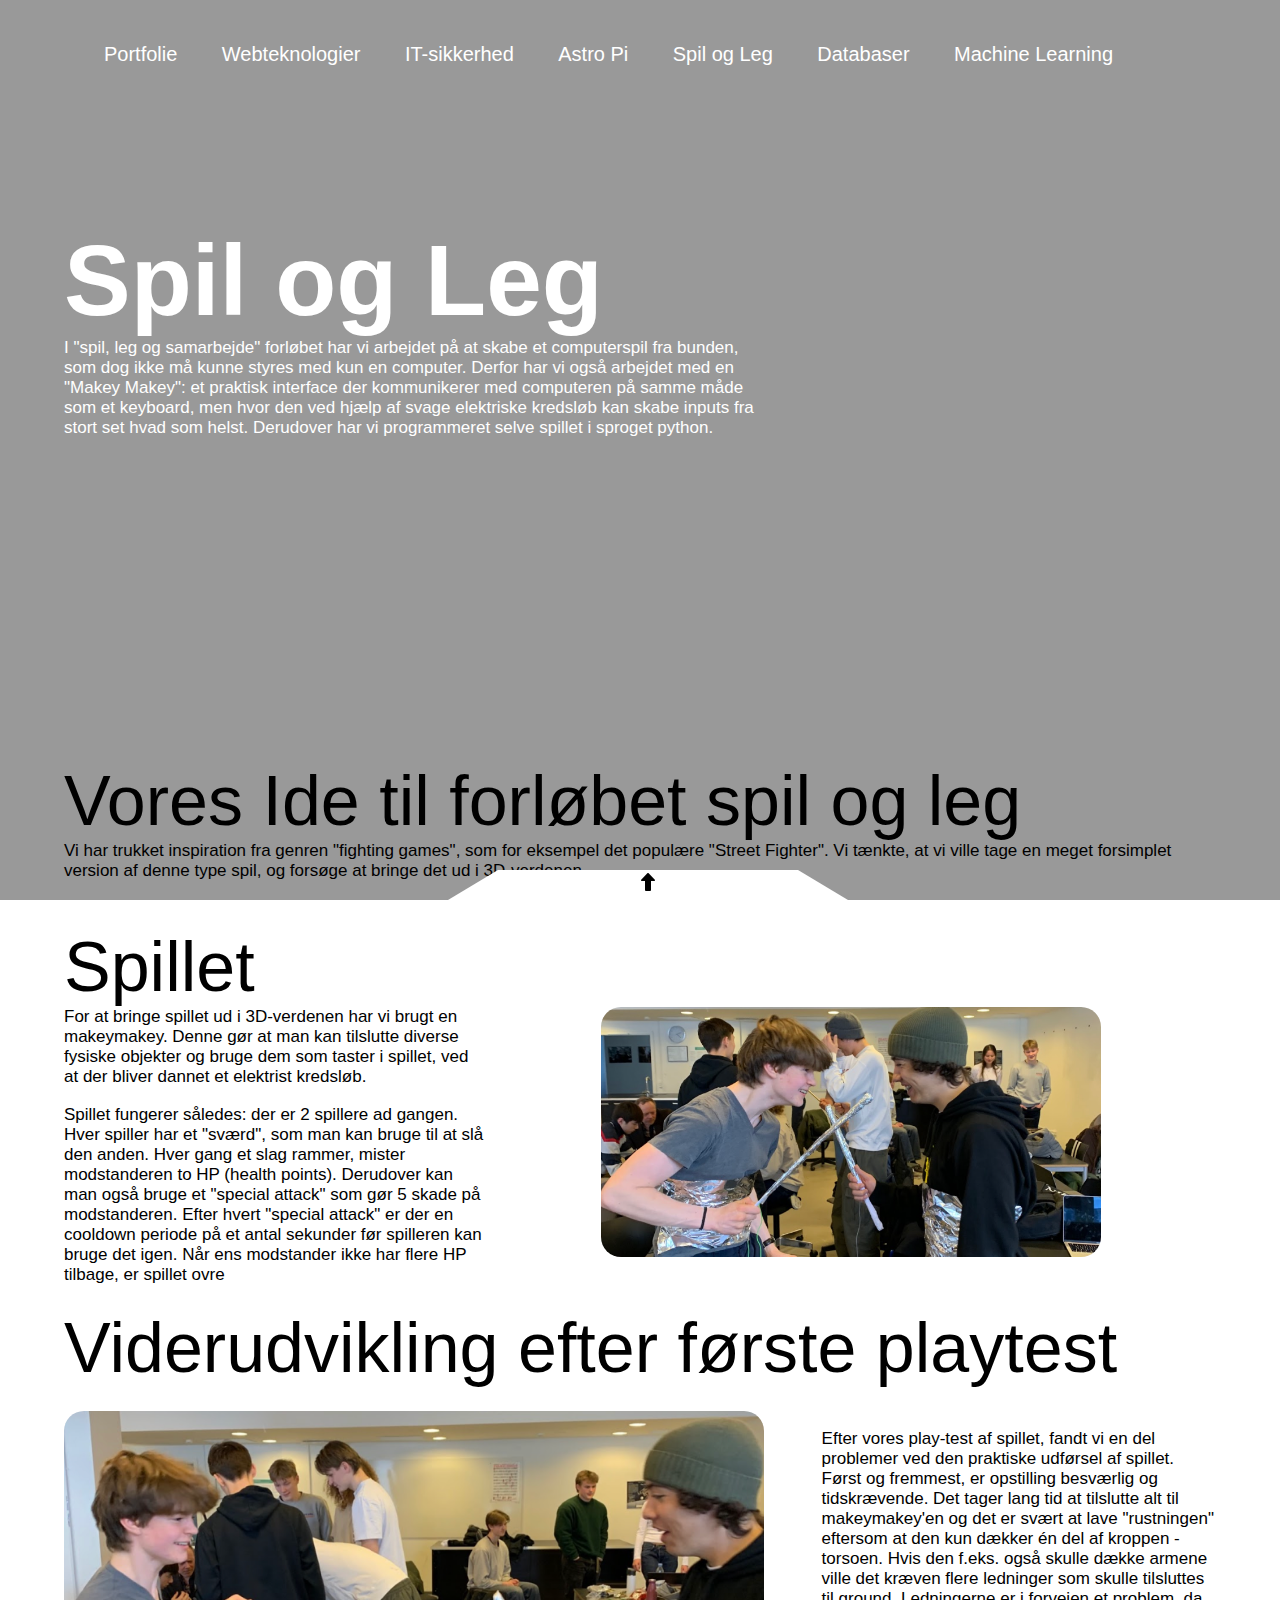
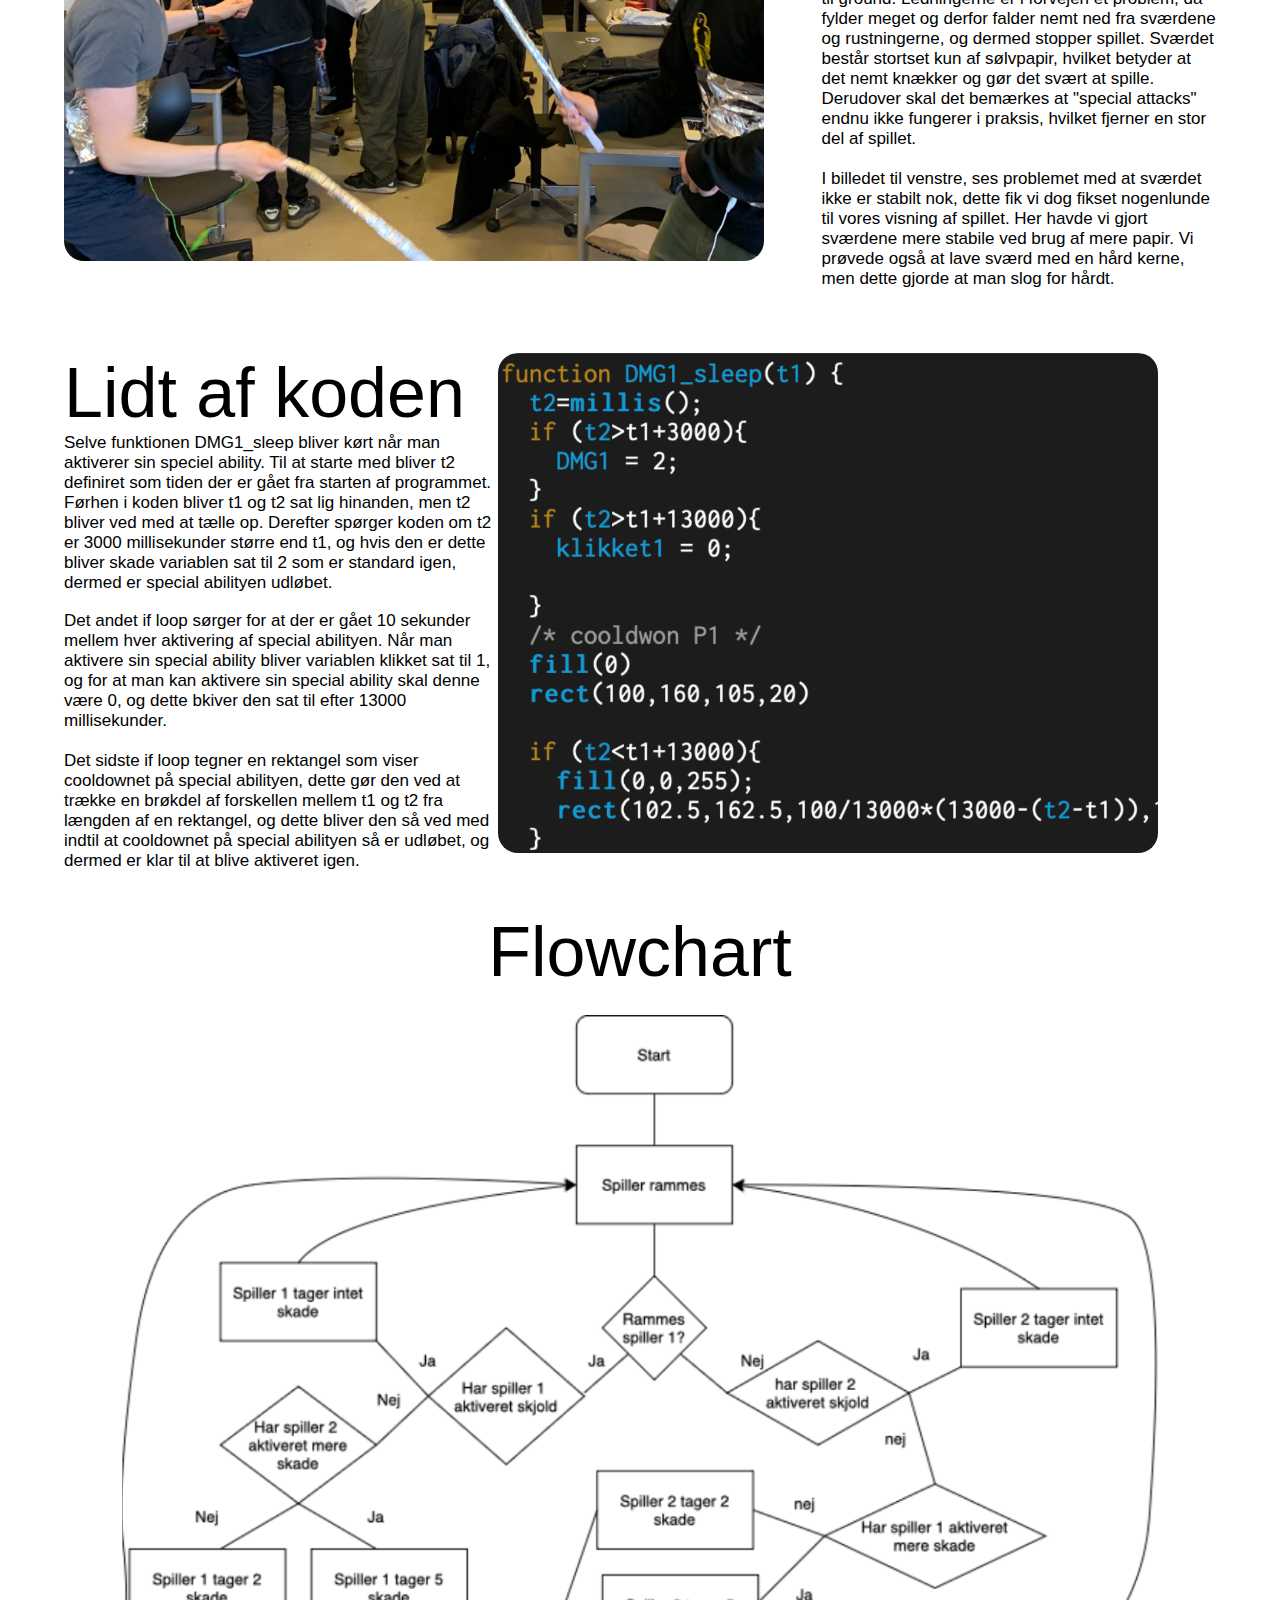
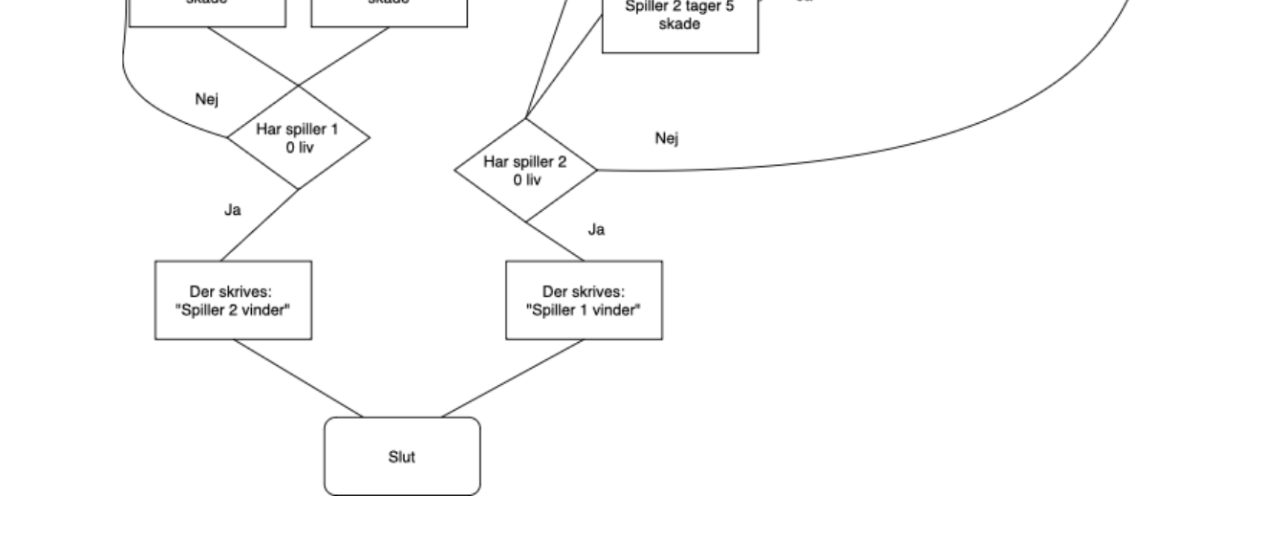
<file: spilOgLeg.html>
<!DOCTYPE html>
<html>
<head>
    <title>Spil og Leg </title>
    <meta name="viewport" content="width=device-width, initial-scale=1.0" charset="UTF-8">
    <link rel="icon" type="image/png" href="Billider/"> 
    <link rel="stylesheet" href="nyStyle.css">
<style>

.container {
     width: 100%;
     height: 100vh;
     background-image:linear-gradient(rgba(0,0,0,0.4),rgba(0,0,0,0.4)),url(https://cdn.shopify.com/s/files/1/0162/8612/articles/mm_Inputs_drawing_1400x.png?v=1561149704);
     background-position: center;
     background-size:  cover;
     background-attachment: fixed;
     padding-left: 5%;
     padding-right: 5%;
     box-sizing: border-box;
     position: relative;
        }

.row-2{
    display: flex;
    height: auto;
    padding-top: 28%;
    padding-bottom: 2%;
}

.image{
    background-image: url(solbilled1.png);
    background-size: cover;
    height: 250px;
    width: 500px;
    border-radius: 20px;
    }
.image2{
    background-image: url(solbilled2.png);
    background-size: cover;
    height: 450px;
    width: 700px;
    border-radius: 20px;
    }
.image3{
    background-image: url(solkode1.png);
    background-size: cover;
    height: 500px;
    width: 660px;
    border-radius: 20px;
    }
    </style>  
</head>
    
<body>
    <div class="container"> 
        
        <div class="Kartotekskort"><center><img src="Pil.png" class="Kartotekskort-Pil"></center></div>
        
        <div class="navbar">
            <nav>
                <ul>
                    <li><a href="index.html">Portfolie</a></li>
                    <li><a href="webTeknologier.html">Webteknologier</a></li>
                    <li><a href="itSikkerhed.html">IT-sikkerhed</a></li>
                    <li><a href="AstroPiPortfoli.html">Astro Pi</a></li>
                    <li><a href="spilOgLeg.html">Spil og Leg</a></li>
                    <li><a href="database.html">Databaser</a></li>
                    <li><a href="machineLearning.html">Machine Learning</a></li>
                </ul>
            </nav>
        </div>
        
        
        <div class="row">
            <div class="col">
               <h1>Spil og Leg</h1>
                <p> I "spil, leg og samarbejde" forløbet har vi arbejdet på at skabe et computerspil fra bunden, som dog ikke må kunne styres med kun en computer. Derfor har vi også arbejdet med en "Makey Makey": et praktisk interface der kommunikerer med computeren på samme måde som et keyboard, men hvor den ved hjælp af svage elektriske kredsløb kan skabe inputs fra stort set hvad som helst. Derudover har vi programmeret selve spillet i sproget python.  </p>
            </div>
        </div>
        
        
        <div class="row-2">
            <div class="col-2">
               <h1-2>Vores Ide til forløbet spil og leg</h1-2>
               <br>
               <p-2>Vi har trukket inspiration fra genren "fighting games", som for eksempel det populære "Street Fighter". Vi tænkte, at vi ville tage en meget forsimplet version af denne type spil, og forsøge at bringe det ud i 3D-verdenen. </p-2>
            </div>
        </div>
        
        
        <div class="row-3">
            <div class="col-3">
               <h1-2>Spillet</h1-2>
               <br>
               <p-2>For at bringe spillet ud i 3D-verdenen har vi brugt en makeymakey. Denne gør at man kan tilslutte diverse fysiske objekter og bruge dem som taster i spillet, ved at der bliver dannet et elektrist kredsløb. </p-2>
                <br><br>
               <p-2>Spillet fungerer således: der er 2 spillere ad gangen. Hver spiller har et "sværd", som man kan bruge til at slå den anden. Hver gang et slag rammer, mister modstanderen to HP (health points). Derudover kan man også bruge et "special attack" som gør 5 skade på modstanderen. Efter hvert "special attack" er der en cooldown periode på et antal sekunder før spilleren kan bruge det igen. Når ens modstander ikke har flere HP tilbage, er spillet ovre</p-2>
            </div>
            <div class="col-img">
               <div class="image"></div>
                <br>
            </div>
        </div>
        
        
        <h1-2>Viderudvikling efter første playtest</h1-2>
        <div class="row-4">
            <div class="col-img2">
               <div class="image2"></div>
            </div>
            <div class="col-4">
               <br>
               <p-2>Efter vores play-test af spillet, fandt vi en del problemer ved den praktiske udførsel af spillet. Først og fremmest, er opstilling besværlig og tidskrævende. Det tager lang tid at tilslutte alt til makeymakey'en og det er svært at lave "rustningen" eftersom at den kun dækker én del af kroppen - torsoen. Hvis den f.eks. også skulle dække armene ville det kræven flere ledninger som skulle tilsluttes til ground. Ledningerne er i forvejen et problem, da fylder meget og derfor falder nemt ned fra sværdene og rustningerne, og dermed stopper spillet. Sværdet består stortset kun af sølvpapir, hvilket betyder at det nemt knækker og gør det svært at spille. Derudover skal det bemærkes at "special attacks" endnu ikke fungerer i praksis, hvilket fjerner en stor del af spillet.
                <br><br>
                I billedet til venstre, ses problemet med at sværdet ikke er stabilt nok, dette fik vi dog fikset nogenlunde til vores visning af spillet. Her havde vi gjort sværdene mere stabile ved brug af mere papir. Vi prøvede også at lave sværd med en hård kerne, men dette gjorde at man slog for hårdt.
                
                </p-2>
            </div>
        </div>
        <div class="row-5">
            <div class="col">
               <br>
               <h1-2>Lidt af koden</h1-2><br>
               <p-2>Selve funktionen DMG1_sleep bliver kørt når man aktiverer sin speciel ability. Til at starte med bliver t2 definiret som tiden der er gået fra starten af programmet. Førhen i koden bliver t1 og t2 sat lig hinanden, men t2 bliver ved med at tælle op. Derefter spørger koden om t2 er 3000 millisekunder større end t1, og hvis den er dette bliver skade variablen sat til 2 som er standard igen, dermed er special abilityen udløbet. </p-2>
                <br><br>
               <p-2>Det andet if loop sørger for at der er gået 10 sekunder mellem hver aktivering af special abilityen. Når man aktivere sin special ability bliver variablen klikket sat til 1, og for at man kan aktivere sin special ability skal denne være 0, og dette bkiver den sat til efter 13000 millisekunder.
                <br><br>
                Det sidste if loop tegner en rektangel som viser cooldownet på special abilityen, dette gør den ved at trække en brøkdel af forskellen mellem t1 og t2 fra længden af en rektangel, og dette bliver den så ved med indtil at cooldownet på special abilityen så er udløbet, og dermed er klar til at blive aktiveret igen.
                </p-2>
            </div>
             <div class="col-img3">
                 <br>
               <div class="image3"></div>
            </div>
        </div>
        <br>
        <center><h1-2>Flowchart</h1-2></center>
        <div class="row-5">
            <img class="Flowchart" src="flowchartsp.png">
        </div>
    </div>
</file>
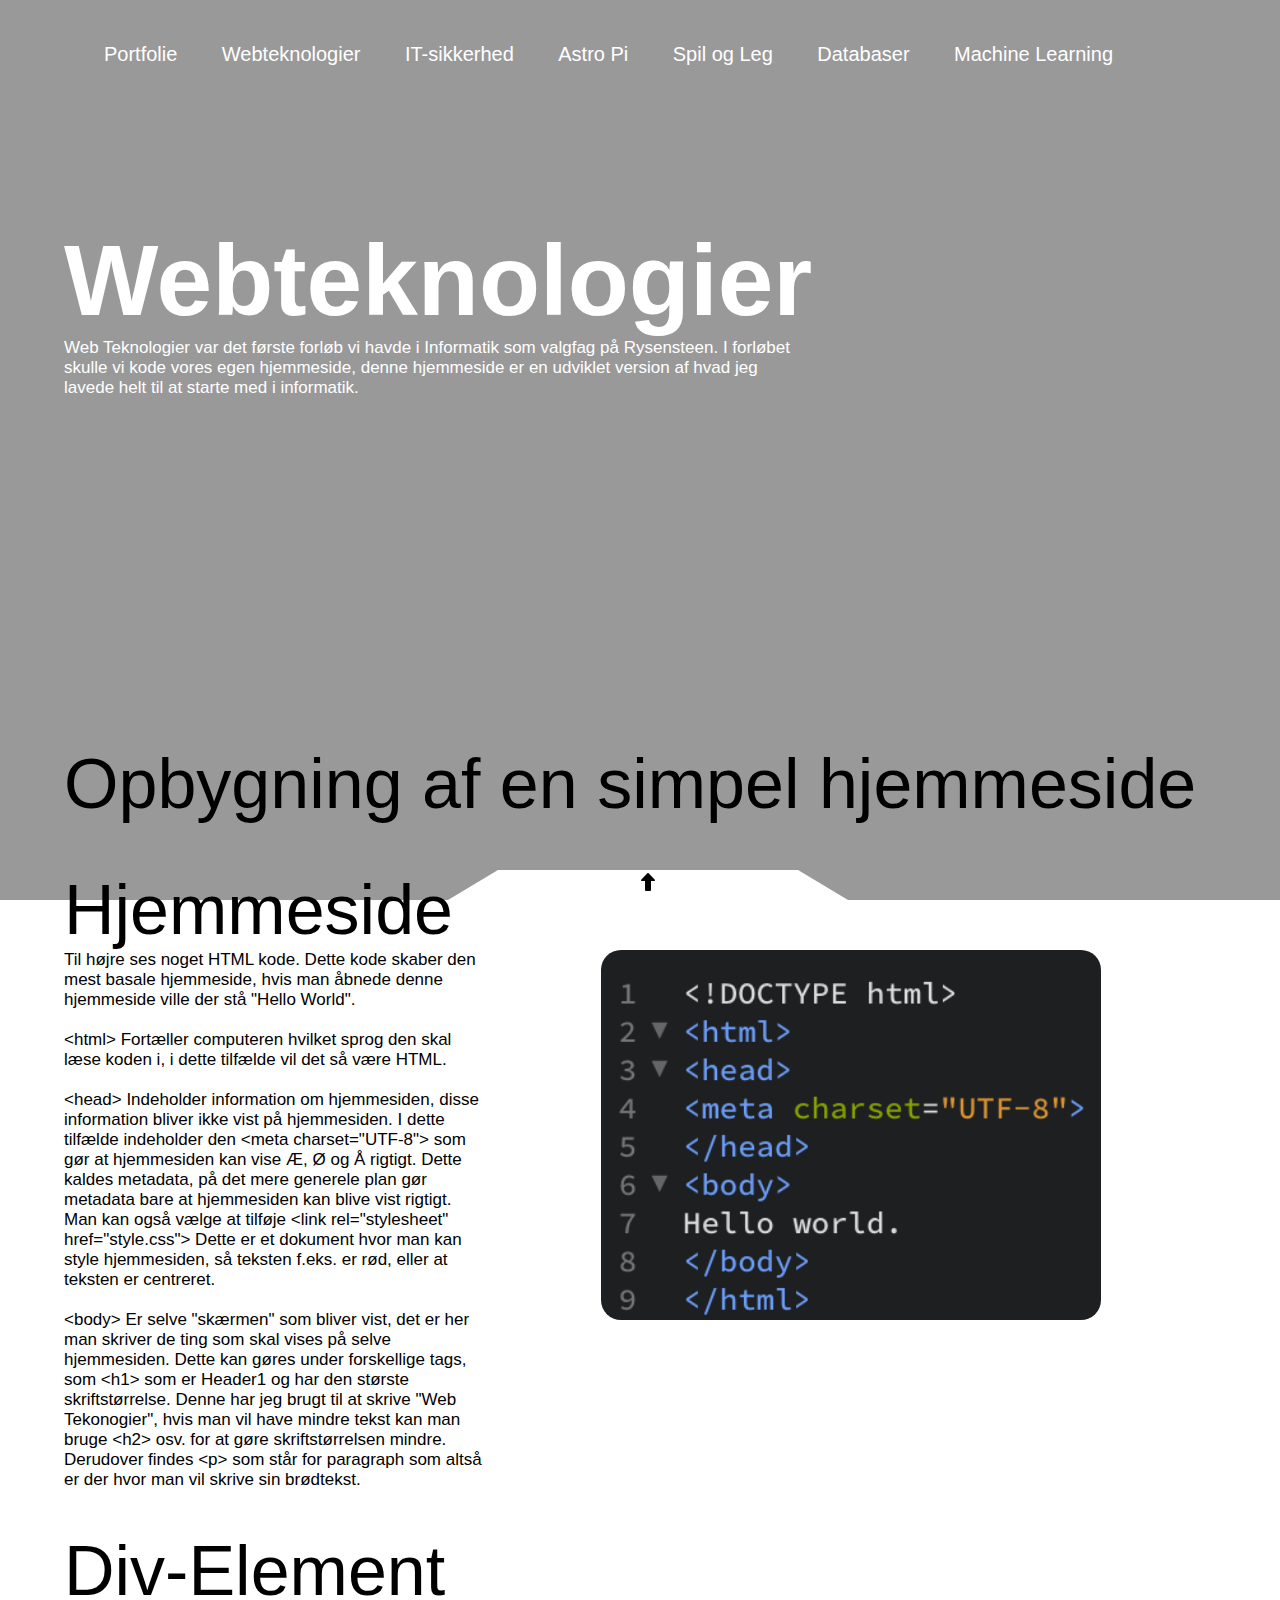
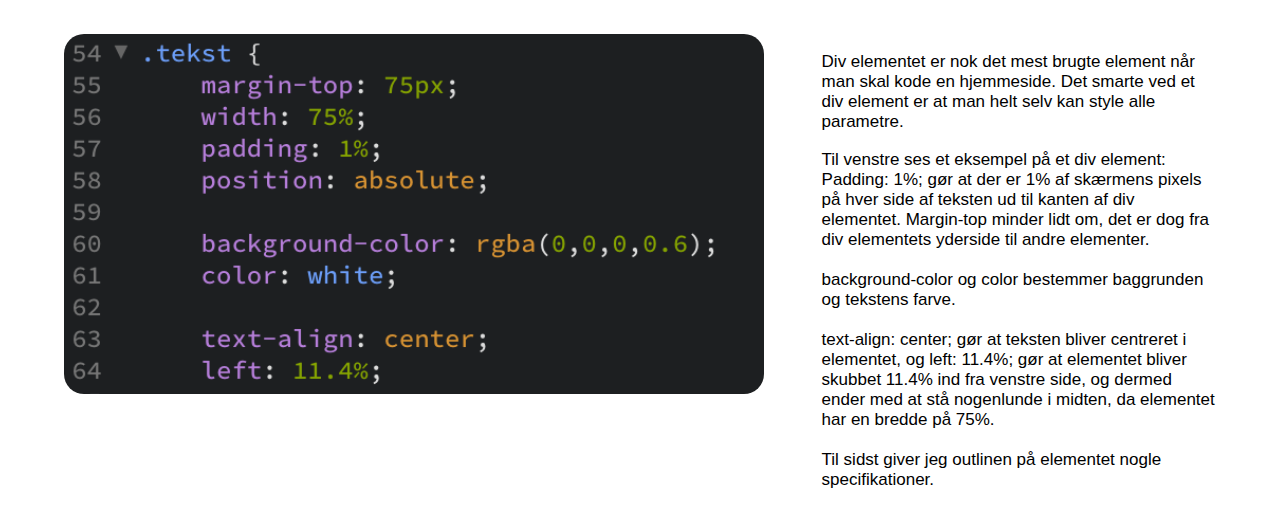
<file: webTeknologier.html>
<!DOCTYPE html>
<html>
<head>
    <title>Web Teknologier </title>
    <meta name="viewport" content="width=device-width, initial-scale=1.0" charset="UTF-8">
    <link rel="icon" type="image/png" href="Billider/"> 
    <link rel="stylesheet" href="nyStyle.css">
<style>
    
.container {
     width: 100%;
     height: 100vh;
     background-image:linear-gradient(rgba(0,0,0,0.4),rgba(0,0,0,0.4)),url(https://i0.wp.com/garonpower.com/wp-content/uploads/2019/01/computer-programming.jpeg?fit=1500%2C1000&ssl=1);
     background-position: center;
     background-size:  cover;
     background-attachment: fixed;
     padding-left: 5%;
     padding-right: 5%;
     box-sizing: border-box;
     position: relative;
        }

.row-2{
    padding-bottom: 2%;
    display: flex;
    height: auto;
    padding-top: 30%;
}
.image{
    background-image: url(simpelhjemmeside.png);
    background-size: cover;
    height: 370px;
    width: 500px;
    border-radius: 20px;
    }
.image2{
    background-image: url(divelement.png);
    background-size: cover;
    height: 360px;
    width: 700px;
    border-radius: 20px;
    }
    </style>  
</head>
 
<body>
    <div class="container"> 
        
        <div class="Kartotekskort"><center><img src="Pil.png" class="Kartotekskort-Pil"></center></div>
        
        <div class="navbar">
            <nav>
                <ul>
                    <li><a href="index.html">Portfolie</a></li>
                    <li><a href="webTeknologier.html">Webteknologier</a></li>
                    <li><a href="itSikkerhed.html">IT-sikkerhed</a></li>
                    <li><a href="AstroPiPortfoli.html">Astro Pi</a></li>
                    <li><a href="spilOgLeg.html">Spil og Leg</a></li>
                    <li><a href="database.html">Databaser</a></li>
                    <li><a href="machineLearning.html">Machine Learning</a></li>
                </ul>
            </nav>
        </div>
        
        
        <div class="row">
            <div class="col">
               <h1>Webteknologier</h1>
                <p> Web Teknologier var det første forløb vi havde i Informatik som valgfag på Rysensteen. I forløbet skulle vi kode vores egen hjemmeside, denne hjemmeside er en udviklet version af hvad jeg lavede helt til at starte med i informatik.  </p>
            </div>
        </div>
        
        
        <div class="row-2">
            <div class="col-2">
               <h1-2>Opbygning af en simpel hjemmeside</h1-2>

            </div>
        </div>
        
        
        <div class="row-3">
            <div class="col-3">
               <h1-2>Hjemmeside</h1-2>
               <br>
               <p-2>Til højre ses noget HTML kode. Dette kode skaber den mest basale hjemmeside, hvis man åbnede denne hjemmeside ville der stå "Hello World".
    <br><br>
    &lt;html&gt; Fortæller computeren hvilket sprog den skal læse koden i, i dette tilfælde vil det så være HTML.
    <br><br>
    &lt;head&gt; Indeholder information om hjemmesiden, disse information bliver ikke vist på hjemmesiden. I dette tilfælde indeholder den &lt;meta charset="UTF-8"&gt; som gør at hjemmesiden kan vise Æ, Ø og Å rigtigt. Dette kaldes metadata, på det mere generele plan gør metadata bare at hjemmesiden kan blive vist rigtigt. Man kan også vælge at tilføje &lt;link rel="stylesheet" href="style.css"&gt; Dette er et dokument hvor man kan style hjemmesiden, så teksten f.eks. er rød, eller at teksten er centreret.
    <br><br>
    &lt;body&gt; Er selve "skærmen" som bliver vist, det er her man skriver de ting som skal vises på selve hjemmesiden. Dette kan gøres under forskellige tags, som &lt;h1&gt; som er Header1 og har den største skriftstørrelse. Denne har jeg brugt til at skrive "Web Tekonogier", hvis man vil have mindre tekst kan man bruge &lt;h2&gt; osv. for at gøre skriftstørrelsen mindre. Derudover findes &lt;p&gt; som står for paragraph som altså er der hvor man vil skrive sin brødtekst.</p-2>
            </div>
            <div class="col-img">
               <div class="image"></div>
            </div>
        </div>
        
        <br>
        <h1-2>Div-Element</h1-2>
        <div class="row-4">
            <div class="col-img2">
               <div class="image2"></div>
            </div>
            <div class="col-4">
               <br>
               <p-2>Div elementet er nok det mest brugte element når man skal kode en hjemmeside. Det smarte ved et div element er at man helt selv kan style alle parametre. </p-2>
                <br><br>
               <p-2>
    Til venstre ses et eksempel på et div element:
    <br>
    Padding: 1%; gør at der er 1% af skærmens pixels på hver side af teksten ud til kanten af div elementet. Margin-top minder lidt om, det er dog fra div elementets yderside til andre elementer.
    <br><br>
    background-color og color bestemmer baggrunden og tekstens farve.
    <br><br>
    text-align: center; gør at teksten bliver centreret i elementet, og left: 11.4%; gør at elementet bliver skubbet 11.4% ind fra venstre side, og dermed ender med at stå nogenlunde i midten, da elementet har en bredde på 75%.
    <br><br>
    Til sidst giver jeg outlinen på elementet nogle specifikationer.</p-2>
            </div>
        </div>
        <br>
    </div>
</file>
<file: nyStyle.css>
*{
    margin: 0;
    padding: 0;
    font-family: 'Roboto', sans-serif;
    }

.Kartotekskort{
      border-bottom: 30px solid white;
      border-left: 50px solid transparent;
      border-right: 50px solid transparent;
      height: 0;
      width: 300px;
      position: absolute;
      bottom: 0;
      left: 35%
    }
.navbar{
    height: 12%;
    display: flex;
    align-items: center;
}
nav{
    flex: 1;
    text-align: left;
    }
nav ul li{
    list-style: none;
    display: inline-block;
    margin-left: 40px;
    }
nav ul li a{
    text-decoration: none;
    color:#fff;
    font-size: 20px;
    position: relative;
    }
nav ul li a::after{
        content: '';
        width: 0;
        height: 3px;
        position:absolute;
        bottom: -5px;
        left: 50%;
        transform: translateX(-50%);
        background: #fff;  
        transition: width 0.3s;
    }
 nav ul li a:hover::after{
     width: 90%;
    }
h1{
    color:#fff;
    font-size: 100px;
}
h1-2{
    color:black;
    font-size: 70px;
}
p{
    color:#fff;
    font-size: 17px;
    line-height: 20px;
    }
p-2{
    color:black;
    font-size: 17px;
    line-height: 20px;
    }
.col{
    flex-basis: 60%;
}
.col-2{
    flex-basis: 100%;
    }
.col-3{
    flex-basis: 50%;
    }
.col-4{
    flex-basis: 35%;
    }

.col-img{
    flex-basis: 50%;
    padding-right: 10%;
    padding-left: 10%;
    padding-top: 80px;
    align-items: center; 
    }
.col-img2{
    flex-basis: 50%;
    padding-right: 5%;
    align-items: center; 
    }
.col-img3{
    flex-basis: 50%;
    padding-right: 5%;
    padding-left: 0%;
    align-items: center; 
    }
.row{
    display: flex;
    height: auto;
    align-items: center; 
    padding-top: 10%;
}

.row-3{
    display: flex;
    height: auto;
    padding-bottom: 2%;
    padding-top: 2%;
}
.row-4{
    display: flex;
    height: auto;
    padding-bottom: 2%;
    padding-top: 2%;
}

.row-5{
     display:flex;
     position: center;
     justify-content: center;
     padding-top: 2%;
    padding-bottom: 2%;
}

.row-6{
     display:flex;
     padding-bottom: 2%;
    padding-top: 2%;
}
 .row-bottom{
     display: flex;
     align-items: center;
     height: 10%;
     padding-top: 2%;
}

.ul,li{
        margin-left: 20px;
    } 

.Flowchart{
     height: auto;
     width: 90%;
     padding-bottom: 2%;
    }

.button{
    display:block;
    background-color: black;
    color: white;
    text-decoration: none;
    text-align: center;
    width: 350px;
    height: 25px;
    border-radius: 20px;
    font-size: 20px;
    transition: transform 0.2s;
    padding: 15px;
    
 }
.button:hover{
    background-color: #F7932E;
    transform: translate(0px, -10px);
    }
</file>
